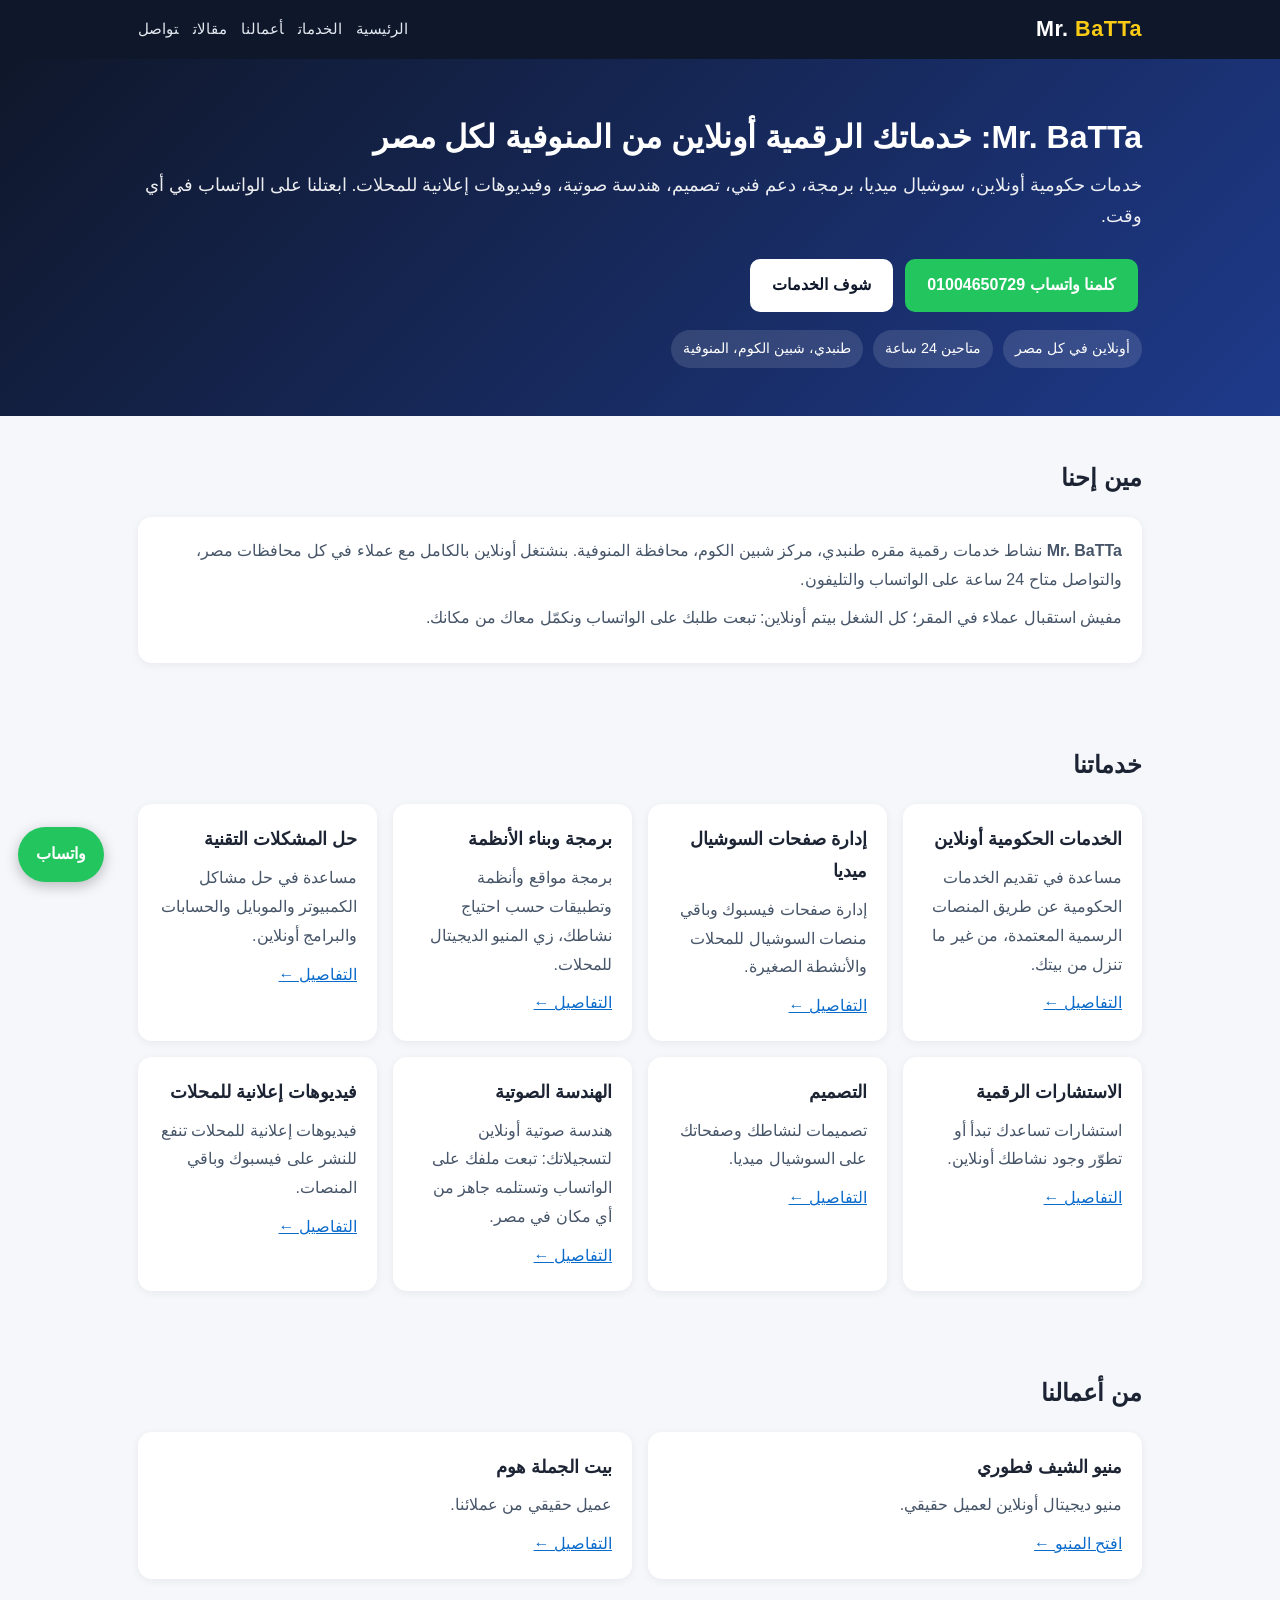
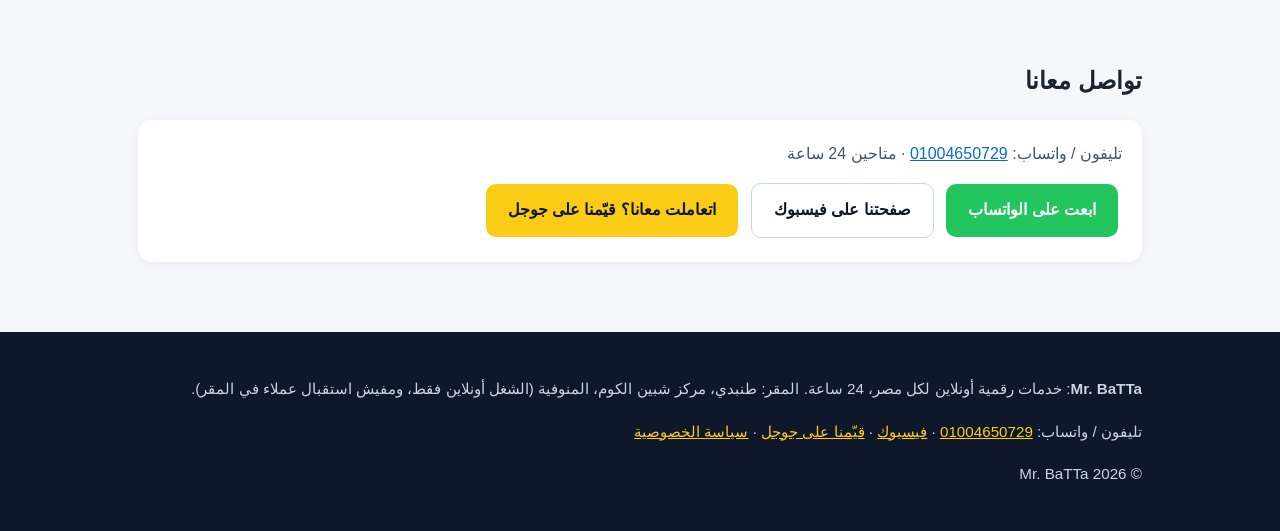
<file: index.html>
<!doctype html>
<html lang="ar" dir="rtl">
<head>
<meta charset="utf-8">
<meta name="viewport" content="width=device-width,initial-scale=1">
<title>Mr. BaTTa | خدمات رقمية أونلاين في كل مصر، من المنوفية</title>
<meta name="description" content="Mr. BaTTa من طنبدي، شبين الكوم، المنوفية: خدمات حكومية أونلاين، إدارة سوشيال ميديا، برمجة، دعم فني، تصميم، هندسة صوتية وفيديوهات إعلانية. متاحين 24 ساعة على واتساب 01004650729.">
<link rel="canonical" href="https://egycaa99-blip.github.io/">
<meta property="og:type" content="website">
<meta property="og:locale" content="ar_EG">
<meta property="og:site_name" content="Mr. BaTTa">
<meta property="og:title" content="Mr. BaTTa | خدمات رقمية أونلاين في كل مصر، من المنوفية">
<meta property="og:description" content="Mr. BaTTa من طنبدي، شبين الكوم، المنوفية: خدمات حكومية أونلاين، إدارة سوشيال ميديا، برمجة، دعم فني، تصميم، هندسة صوتية وفيديوهات إعلانية. متاحين 24 ساعة على واتساب 01004650729.">
<meta property="og:url" content="https://egycaa99-blip.github.io/">
<meta name="twitter:card" content="summary">
<link rel="stylesheet" href="assets/style.css">
<script type="application/ld+json">{"@context": "https://schema.org", "@type": "ProfessionalService", "name": "Mr. BaTTa", "url": "https://egycaa99-blip.github.io/", "telephone": "+201004650729", "description": "خدمات رقمية أونلاين في كل مصر: خدمات حكومية عبر المنصات الرسمية، إدارة صفحات السوشيال، برمجة وبناء الأنظمة، حل المشكلات التقنية، استشارات رقمية، تصميم، هندسة صوتية، وفيديوهات إعلانية للمحلات.", "address": {"@type": "PostalAddress", "addressLocality": "طنبدي، مركز شبين الكوم", "addressRegion": "المنوفية", "addressCountry": "EG"}, "areaServed": {"@type": "Country", "name": "مصر"}, "openingHoursSpecification": [{"@type": "OpeningHoursSpecification", "dayOfWeek": ["Monday", "Tuesday", "Wednesday", "Thursday", "Friday", "Saturday", "Sunday"], "opens": "00:00", "closes": "23:59"}], "sameAs": ["https://www.facebook.com/MrBatta99"], "hasOfferCatalog": {"@type": "OfferCatalog", "name": "خدمات Mr. BaTTa", "itemListElement": [{"@type": "Offer", "itemOffered": {"@type": "Service", "name": "الخدمات الحكومية أونلاين"}}, {"@type": "Offer", "itemOffered": {"@type": "Service", "name": "إدارة صفحات السوشيال ميديا"}}, {"@type": "Offer", "itemOffered": {"@type": "Service", "name": "برمجة وبناء الأنظمة"}}, {"@type": "Offer", "itemOffered": {"@type": "Service", "name": "حل المشكلات التقنية"}}, {"@type": "Offer", "itemOffered": {"@type": "Service", "name": "الاستشارات الرقمية"}}, {"@type": "Offer", "itemOffered": {"@type": "Service", "name": "التصميم"}}, {"@type": "Offer", "itemOffered": {"@type": "Service", "name": "الهندسة الصوتية"}}, {"@type": "Offer", "itemOffered": {"@type": "Service", "name": "فيديوهات إعلانية للمحلات"}}]}}</script>
</head>
<body>
<header><div class="wrap">
<a class="logo" href="index.html">Mr. <span>BaTTa</span></a>
<nav><a href="index.html">الرئيسية</a><a href="index.html#services">الخدمات</a><a href="work.html">أعمالنا</a><a href="articles/index.html">مقالات</a><a href="index.html#contact">تواصل</a></nav>
</div></header>

<div class="hero"><div class="wrap">
<h1>Mr. BaTTa: خدماتك الرقمية أونلاين من المنوفية لكل مصر</h1>
<p>خدمات حكومية أونلاين، سوشيال ميديا، برمجة، دعم فني، تصميم، هندسة صوتية، وفيديوهات إعلانية للمحلات. ابعتلنا على الواتساب في أي وقت.</p>
<a class="btn btn-wa" href="https://wa.me/201004650729?text=%D8%A3%D9%87%D9%84%D8%A7%D9%8B%20Mr.%20BaTTa%D8%8C%20%D8%B9%D8%A7%D9%8A%D8%B2%20%D8%A3%D8%B3%D8%AA%D9%81%D8%B3%D8%B1%20%D8%B9%D9%86%20%D8%AE%D8%AF%D9%85%D8%A9" rel="noopener">كلمنا واتساب 01004650729</a>
<a class="btn btn-alt" href="#services">شوف الخدمات</a>
<div class="badges"><span class="badge">أونلاين في كل مصر</span><span class="badge">متاحين 24 ساعة</span><span class="badge">طنبدي، شبين الكوم، المنوفية</span></div>
</div></div>
<section id="about"><div class="wrap">
<h2>مين إحنا</h2>
<div class="card"><p><strong>Mr. BaTTa</strong> نشاط خدمات رقمية مقره طنبدي، مركز شبين الكوم، محافظة المنوفية. بنشتغل أونلاين بالكامل مع عملاء في كل محافظات مصر، والتواصل متاح 24 ساعة على الواتساب والتليفون.</p>
<p>مفيش استقبال عملاء في المقر؛ كل الشغل بيتم أونلاين: تبعت طلبك على الواتساب ونكمّل معاك من مكانك.</p></div>
</div></section>
<section id="services"><div class="wrap"><h2>خدماتنا</h2><div class="grid"><div class="card"><h3>الخدمات الحكومية أونلاين</h3><p>مساعدة في تقديم الخدمات الحكومية عن طريق المنصات الرسمية المعتمدة، من غير ما تنزل من بيتك.</p><a href="services/government-services.html">التفاصيل ←</a></div><div class="card"><h3>إدارة صفحات السوشيال ميديا</h3><p>إدارة صفحات فيسبوك وباقي منصات السوشيال للمحلات والأنشطة الصغيرة.</p><a href="services/social-media-management.html">التفاصيل ←</a></div><div class="card"><h3>برمجة وبناء الأنظمة</h3><p>برمجة مواقع وأنظمة وتطبيقات حسب احتياج نشاطك، زي المنيو الديجيتال للمحلات.</p><a href="services/software-development.html">التفاصيل ←</a></div><div class="card"><h3>حل المشكلات التقنية</h3><p>مساعدة في حل مشاكل الكمبيوتر والموبايل والحسابات والبرامج أونلاين.</p><a href="services/tech-support.html">التفاصيل ←</a></div><div class="card"><h3>الاستشارات الرقمية</h3><p>استشارات تساعدك تبدأ أو تطوّر وجود نشاطك أونلاين.</p><a href="services/digital-consulting.html">التفاصيل ←</a></div><div class="card"><h3>التصميم</h3><p>تصميمات لنشاطك وصفحاتك على السوشيال ميديا.</p><a href="services/design.html">التفاصيل ←</a></div><div class="card"><h3>الهندسة الصوتية</h3><p>هندسة صوتية أونلاين لتسجيلاتك: تبعت ملفك على الواتساب وتستلمه جاهز من أي مكان في مصر.</p><a href="services/audio-engineering.html">التفاصيل ←</a></div><div class="card"><h3>فيديوهات إعلانية للمحلات</h3><p>فيديوهات إعلانية للمحلات تنفع للنشر على فيسبوك وباقي المنصات.</p><a href="services/shop-ad-videos.html">التفاصيل ←</a></div></div></div></section>
<section id="work"><div class="wrap"><h2>من أعمالنا</h2>
<div class="grid">
<div class="card"><h3>منيو الشيف فطوري</h3><p>منيو ديجيتال أونلاين لعميل حقيقي.</p><a href="https://egycaa99-blip.github.io/fattory-menu/" rel="noopener">افتح المنيو ←</a></div>
<div class="card"><h3>بيت الجملة هوم</h3><p>عميل حقيقي من عملائنا.</p><a href="work.html">التفاصيل ←</a></div>
</div></div></section>
<section id="contact"><div class="wrap"><h2>تواصل معانا</h2>
<div class="card"><p>تليفون / واتساب: <a href="tel:+201004650729">01004650729</a> · متاحين 24 ساعة</p>
<a class="btn btn-wa" href="https://wa.me/201004650729?text=%D8%A3%D9%87%D9%84%D8%A7%D9%8B%20Mr.%20BaTTa%D8%8C%20%D8%B9%D8%A7%D9%8A%D8%B2%20%D8%A3%D8%B3%D8%AA%D9%81%D8%B3%D8%B1%20%D8%B9%D9%86%20%D8%AE%D8%AF%D9%85%D8%A9" rel="noopener">ابعت على الواتساب</a>
<a class="btn btn-alt" style="border:1px solid #cbd5e1" href="https://www.facebook.com/MrBatta99" rel="noopener">صفحتنا على فيسبوك</a>
<a class="btn btn-star" href="https://g.page/r/CTLLXoOYOL6LEBE/review" rel="noopener">اتعاملت معانا؟ قيّمنا على جوجل</a></div>
</div></section>

<footer><div class="wrap">
<p><strong>Mr. BaTTa</strong>: خدمات رقمية أونلاين لكل مصر، 24 ساعة. المقر: طنبدي، مركز شبين الكوم، المنوفية (الشغل أونلاين فقط، ومفيش استقبال عملاء في المقر).</p>
<p>تليفون / واتساب: <a href="tel:+201004650729">01004650729</a> · <a href="https://www.facebook.com/MrBatta99" rel="noopener">فيسبوك</a> · <a href="https://g.page/r/CTLLXoOYOL6LEBE/review" rel="noopener">قيّمنا على جوجل</a> · <a href="https://egycaa99-blip.github.io/privacy-policy.html/privacy-policy.html" rel="noopener">سياسة الخصوصية</a></p>
<p>© 2026 Mr. BaTTa</p>
</div></footer>
<a class="fab" href="https://wa.me/201004650729?text=%D8%A3%D9%87%D9%84%D8%A7%D9%8B%20Mr.%20BaTTa%D8%8C%20%D8%B9%D8%A7%D9%8A%D8%B2%20%D8%A3%D8%B3%D8%AA%D9%81%D8%B3%D8%B1%20%D8%B9%D9%86%20%D8%AE%D8%AF%D9%85%D8%A9" rel="noopener" aria-label="كلمنا على واتساب">واتساب</a>
</body>
</html>
</file>
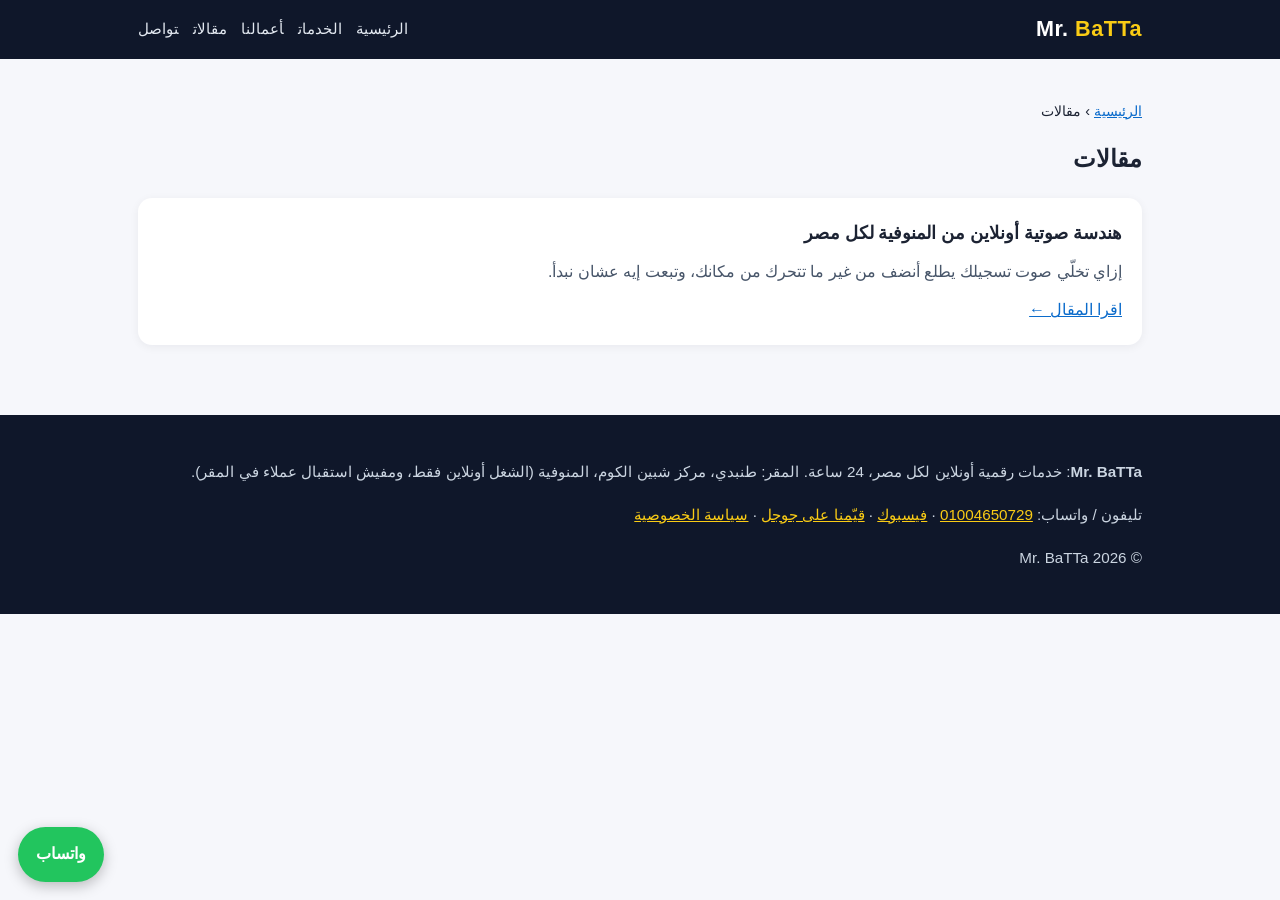
<file: articles/index.html>
<!doctype html>
<html lang="ar" dir="rtl">
<head>
<meta charset="utf-8">
<meta name="viewport" content="width=device-width,initial-scale=1">
<title>مقالات | Mr. BaTTa</title>
<meta name="description" content="مقالات ونصايح من Mr. BaTTa عن الخدمات الرقمية والهندسة الصوتية والتواجد أونلاين.">
<link rel="canonical" href="https://egycaa99-blip.github.io/articles/index.html">
<meta property="og:type" content="website">
<meta property="og:locale" content="ar_EG">
<meta property="og:site_name" content="Mr. BaTTa">
<meta property="og:title" content="مقالات | Mr. BaTTa">
<meta property="og:description" content="مقالات ونصايح من Mr. BaTTa عن الخدمات الرقمية والهندسة الصوتية والتواجد أونلاين.">
<meta property="og:url" content="https://egycaa99-blip.github.io/articles/index.html">
<meta name="twitter:card" content="summary">
<link rel="stylesheet" href="../assets/style.css">
<script type="application/ld+json">{"@context": "https://schema.org", "@type": "ProfessionalService", "name": "Mr. BaTTa", "url": "https://egycaa99-blip.github.io/", "telephone": "+201004650729", "description": "خدمات رقمية أونلاين في كل مصر: خدمات حكومية عبر المنصات الرسمية، إدارة صفحات السوشيال، برمجة وبناء الأنظمة، حل المشكلات التقنية، استشارات رقمية، تصميم، هندسة صوتية، وفيديوهات إعلانية للمحلات.", "address": {"@type": "PostalAddress", "addressLocality": "طنبدي، مركز شبين الكوم", "addressRegion": "المنوفية", "addressCountry": "EG"}, "areaServed": {"@type": "Country", "name": "مصر"}, "openingHoursSpecification": [{"@type": "OpeningHoursSpecification", "dayOfWeek": ["Monday", "Tuesday", "Wednesday", "Thursday", "Friday", "Saturday", "Sunday"], "opens": "00:00", "closes": "23:59"}], "sameAs": ["https://www.facebook.com/MrBatta99"], "hasOfferCatalog": {"@type": "OfferCatalog", "name": "خدمات Mr. BaTTa", "itemListElement": [{"@type": "Offer", "itemOffered": {"@type": "Service", "name": "الخدمات الحكومية أونلاين"}}, {"@type": "Offer", "itemOffered": {"@type": "Service", "name": "إدارة صفحات السوشيال ميديا"}}, {"@type": "Offer", "itemOffered": {"@type": "Service", "name": "برمجة وبناء الأنظمة"}}, {"@type": "Offer", "itemOffered": {"@type": "Service", "name": "حل المشكلات التقنية"}}, {"@type": "Offer", "itemOffered": {"@type": "Service", "name": "الاستشارات الرقمية"}}, {"@type": "Offer", "itemOffered": {"@type": "Service", "name": "التصميم"}}, {"@type": "Offer", "itemOffered": {"@type": "Service", "name": "الهندسة الصوتية"}}, {"@type": "Offer", "itemOffered": {"@type": "Service", "name": "فيديوهات إعلانية للمحلات"}}]}}</script>
</head>
<body>
<header><div class="wrap">
<a class="logo" href="../index.html">Mr. <span>BaTTa</span></a>
<nav><a href="../index.html">الرئيسية</a><a href="../index.html#services">الخدمات</a><a href="../work.html">أعمالنا</a><a href="../articles/index.html">مقالات</a><a href="../index.html#contact">تواصل</a></nav>
</div></header>

<section><div class="wrap">
<div class="crumbs"><a href="../index.html">الرئيسية</a> › مقالات</div>
<h2>مقالات</h2>
<div class="grid"><div class="card"><h3>هندسة صوتية أونلاين من المنوفية لكل مصر</h3>
<p>إزاي تخلّي صوت تسجيلك يطلع أنضف من غير ما تتحرك من مكانك، وتبعت إيه عشان نبدأ.</p>
<a href="audio-engineering-online-menoufia.html">اقرا المقال ←</a></div></div>
</div></section>
<footer><div class="wrap">
<p><strong>Mr. BaTTa</strong>: خدمات رقمية أونلاين لكل مصر، 24 ساعة. المقر: طنبدي، مركز شبين الكوم، المنوفية (الشغل أونلاين فقط، ومفيش استقبال عملاء في المقر).</p>
<p>تليفون / واتساب: <a href="tel:+201004650729">01004650729</a> · <a href="https://www.facebook.com/MrBatta99" rel="noopener">فيسبوك</a> · <a href="https://g.page/r/CTLLXoOYOL6LEBE/review" rel="noopener">قيّمنا على جوجل</a> · <a href="https://egycaa99-blip.github.io/privacy-policy.html/privacy-policy.html" rel="noopener">سياسة الخصوصية</a></p>
<p>© 2026 Mr. BaTTa</p>
</div></footer>
<a class="fab" href="https://wa.me/201004650729?text=%D8%A3%D9%87%D9%84%D8%A7%D9%8B%20Mr.%20BaTTa%D8%8C%20%D8%B9%D8%A7%D9%8A%D8%B2%20%D8%A3%D8%B3%D8%AA%D9%81%D8%B3%D8%B1%20%D8%B9%D9%86%20%D8%AE%D8%AF%D9%85%D8%A9" rel="noopener" aria-label="كلمنا على واتساب">واتساب</a>
</body>
</html>
</file>
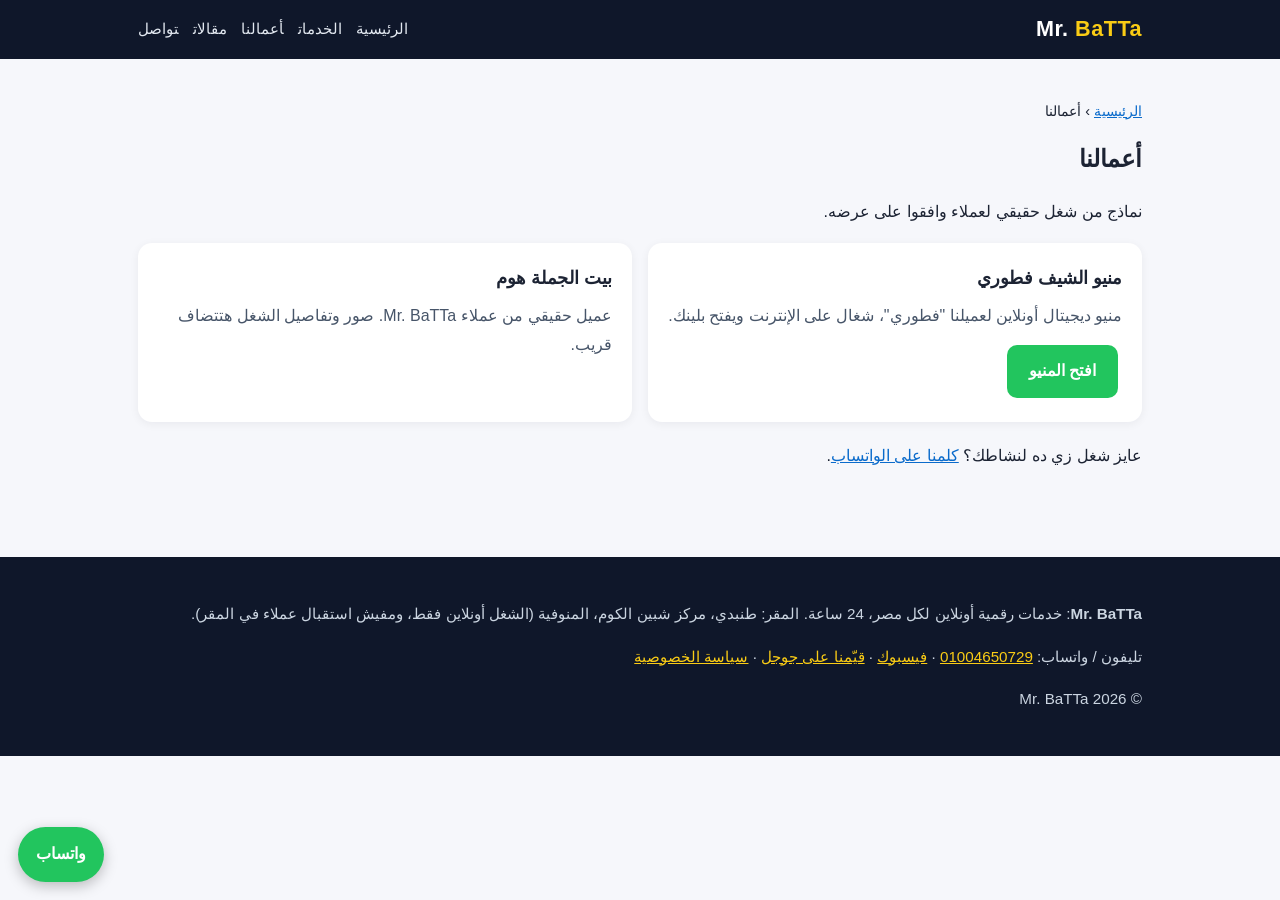
<file: work.html>
<!doctype html>
<html lang="ar" dir="rtl">
<head>
<meta charset="utf-8">
<meta name="viewport" content="width=device-width,initial-scale=1">
<title>أعمالنا | Mr. BaTTa</title>
<meta name="description" content="نماذج من شغل Mr. BaTTa لعملاء حقيقيين: منيو ديجيتال للشيف فطوري، وبيت الجملة هوم.">
<link rel="canonical" href="https://egycaa99-blip.github.io/work.html">
<meta property="og:type" content="website">
<meta property="og:locale" content="ar_EG">
<meta property="og:site_name" content="Mr. BaTTa">
<meta property="og:title" content="أعمالنا | Mr. BaTTa">
<meta property="og:description" content="نماذج من شغل Mr. BaTTa لعملاء حقيقيين: منيو ديجيتال للشيف فطوري، وبيت الجملة هوم.">
<meta property="og:url" content="https://egycaa99-blip.github.io/work.html">
<meta name="twitter:card" content="summary">
<link rel="stylesheet" href="assets/style.css">
<script type="application/ld+json">{"@context": "https://schema.org", "@type": "ProfessionalService", "name": "Mr. BaTTa", "url": "https://egycaa99-blip.github.io/", "telephone": "+201004650729", "description": "خدمات رقمية أونلاين في كل مصر: خدمات حكومية عبر المنصات الرسمية، إدارة صفحات السوشيال، برمجة وبناء الأنظمة، حل المشكلات التقنية، استشارات رقمية، تصميم، هندسة صوتية، وفيديوهات إعلانية للمحلات.", "address": {"@type": "PostalAddress", "addressLocality": "طنبدي، مركز شبين الكوم", "addressRegion": "المنوفية", "addressCountry": "EG"}, "areaServed": {"@type": "Country", "name": "مصر"}, "openingHoursSpecification": [{"@type": "OpeningHoursSpecification", "dayOfWeek": ["Monday", "Tuesday", "Wednesday", "Thursday", "Friday", "Saturday", "Sunday"], "opens": "00:00", "closes": "23:59"}], "sameAs": ["https://www.facebook.com/MrBatta99"], "hasOfferCatalog": {"@type": "OfferCatalog", "name": "خدمات Mr. BaTTa", "itemListElement": [{"@type": "Offer", "itemOffered": {"@type": "Service", "name": "الخدمات الحكومية أونلاين"}}, {"@type": "Offer", "itemOffered": {"@type": "Service", "name": "إدارة صفحات السوشيال ميديا"}}, {"@type": "Offer", "itemOffered": {"@type": "Service", "name": "برمجة وبناء الأنظمة"}}, {"@type": "Offer", "itemOffered": {"@type": "Service", "name": "حل المشكلات التقنية"}}, {"@type": "Offer", "itemOffered": {"@type": "Service", "name": "الاستشارات الرقمية"}}, {"@type": "Offer", "itemOffered": {"@type": "Service", "name": "التصميم"}}, {"@type": "Offer", "itemOffered": {"@type": "Service", "name": "الهندسة الصوتية"}}, {"@type": "Offer", "itemOffered": {"@type": "Service", "name": "فيديوهات إعلانية للمحلات"}}]}}</script>
</head>
<body>
<header><div class="wrap">
<a class="logo" href="index.html">Mr. <span>BaTTa</span></a>
<nav><a href="index.html">الرئيسية</a><a href="index.html#services">الخدمات</a><a href="work.html">أعمالنا</a><a href="articles/index.html">مقالات</a><a href="index.html#contact">تواصل</a></nav>
</div></header>

<section><div class="wrap">
<div class="crumbs"><a href="index.html">الرئيسية</a> › أعمالنا</div>
<h2>أعمالنا</h2>
<p>نماذج من شغل حقيقي لعملاء وافقوا على عرضه.</p>
<div class="grid">
<div class="card"><h3>منيو الشيف فطوري</h3><p>منيو ديجيتال أونلاين لعميلنا "فطوري"، شغال على الإنترنت ويفتح بلينك.</p><a class="btn btn-wa" href="https://egycaa99-blip.github.io/fattory-menu/" rel="noopener">افتح المنيو</a></div>
<div class="card"><h3>بيت الجملة هوم</h3><p>عميل حقيقي من عملاء Mr. BaTTa. صور وتفاصيل الشغل هتتضاف قريب.</p></div>
</div>
<p style="margin-top:20px">عايز شغل زي ده لنشاطك؟ <a href="https://wa.me/201004650729?text=%D8%A3%D9%87%D9%84%D8%A7%D9%8B%20Mr.%20BaTTa%D8%8C%20%D8%B9%D8%A7%D9%8A%D8%B2%20%D8%A3%D8%B3%D8%AA%D9%81%D8%B3%D8%B1%20%D8%B9%D9%86%20%D8%AE%D8%AF%D9%85%D8%A9" rel="noopener">كلمنا على الواتساب</a>.</p>
</div></section>
<footer><div class="wrap">
<p><strong>Mr. BaTTa</strong>: خدمات رقمية أونلاين لكل مصر، 24 ساعة. المقر: طنبدي، مركز شبين الكوم، المنوفية (الشغل أونلاين فقط، ومفيش استقبال عملاء في المقر).</p>
<p>تليفون / واتساب: <a href="tel:+201004650729">01004650729</a> · <a href="https://www.facebook.com/MrBatta99" rel="noopener">فيسبوك</a> · <a href="https://g.page/r/CTLLXoOYOL6LEBE/review" rel="noopener">قيّمنا على جوجل</a> · <a href="https://egycaa99-blip.github.io/privacy-policy.html/privacy-policy.html" rel="noopener">سياسة الخصوصية</a></p>
<p>© 2026 Mr. BaTTa</p>
</div></footer>
<a class="fab" href="https://wa.me/201004650729?text=%D8%A3%D9%87%D9%84%D8%A7%D9%8B%20Mr.%20BaTTa%D8%8C%20%D8%B9%D8%A7%D9%8A%D8%B2%20%D8%A3%D8%B3%D8%AA%D9%81%D8%B3%D8%B1%20%D8%B9%D9%86%20%D8%AE%D8%AF%D9%85%D8%A9" rel="noopener" aria-label="كلمنا على واتساب">واتساب</a>
</body>
</html>
</file>
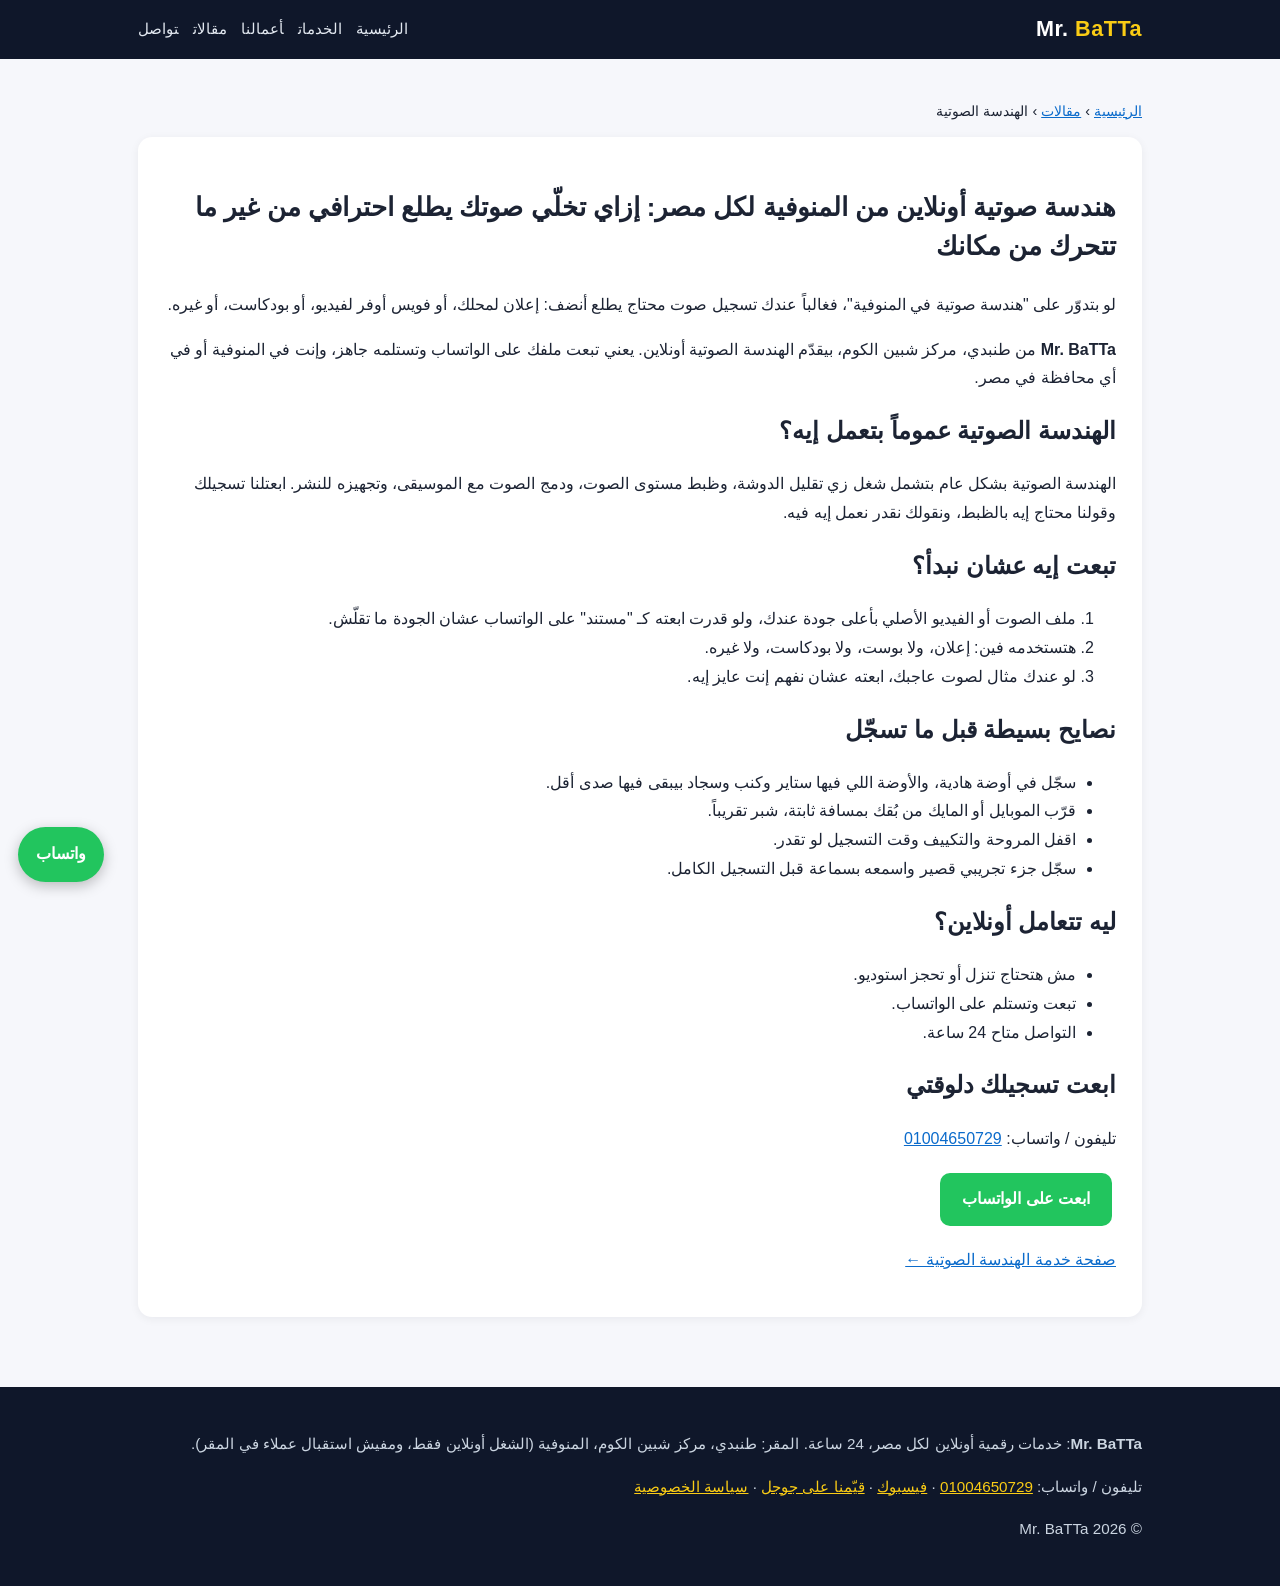
<file: articles/audio-engineering-online-menoufia.html>
<!doctype html>
<html lang="ar" dir="rtl">
<head>
<meta charset="utf-8">
<meta name="viewport" content="width=device-width,initial-scale=1">
<title>هندسة صوتية أونلاين من المنوفية لكل مصر | Mr. BaTTa</title>
<meta name="description" content="هندسة صوتية أونلاين من طنبدي، شبين الكوم، المنوفية لكل مصر: تبعت إيه، ونصايح قبل التسجيل، وتواصل واتساب 01004650729.">
<link rel="canonical" href="https://egycaa99-blip.github.io/articles/audio-engineering-online-menoufia.html">
<meta property="og:type" content="website">
<meta property="og:locale" content="ar_EG">
<meta property="og:site_name" content="Mr. BaTTa">
<meta property="og:title" content="هندسة صوتية أونلاين من المنوفية لكل مصر | Mr. BaTTa">
<meta property="og:description" content="هندسة صوتية أونلاين من طنبدي، شبين الكوم، المنوفية لكل مصر: تبعت إيه، ونصايح قبل التسجيل، وتواصل واتساب 01004650729.">
<meta property="og:url" content="https://egycaa99-blip.github.io/articles/audio-engineering-online-menoufia.html">
<meta name="twitter:card" content="summary">
<link rel="stylesheet" href="../assets/style.css">
<script type="application/ld+json">{"@context": "https://schema.org", "@type": "ProfessionalService", "name": "Mr. BaTTa", "url": "https://egycaa99-blip.github.io/", "telephone": "+201004650729", "description": "خدمات رقمية أونلاين في كل مصر: خدمات حكومية عبر المنصات الرسمية، إدارة صفحات السوشيال، برمجة وبناء الأنظمة، حل المشكلات التقنية، استشارات رقمية، تصميم، هندسة صوتية، وفيديوهات إعلانية للمحلات.", "address": {"@type": "PostalAddress", "addressLocality": "طنبدي، مركز شبين الكوم", "addressRegion": "المنوفية", "addressCountry": "EG"}, "areaServed": {"@type": "Country", "name": "مصر"}, "openingHoursSpecification": [{"@type": "OpeningHoursSpecification", "dayOfWeek": ["Monday", "Tuesday", "Wednesday", "Thursday", "Friday", "Saturday", "Sunday"], "opens": "00:00", "closes": "23:59"}], "sameAs": ["https://www.facebook.com/MrBatta99"], "hasOfferCatalog": {"@type": "OfferCatalog", "name": "خدمات Mr. BaTTa", "itemListElement": [{"@type": "Offer", "itemOffered": {"@type": "Service", "name": "الخدمات الحكومية أونلاين"}}, {"@type": "Offer", "itemOffered": {"@type": "Service", "name": "إدارة صفحات السوشيال ميديا"}}, {"@type": "Offer", "itemOffered": {"@type": "Service", "name": "برمجة وبناء الأنظمة"}}, {"@type": "Offer", "itemOffered": {"@type": "Service", "name": "حل المشكلات التقنية"}}, {"@type": "Offer", "itemOffered": {"@type": "Service", "name": "الاستشارات الرقمية"}}, {"@type": "Offer", "itemOffered": {"@type": "Service", "name": "التصميم"}}, {"@type": "Offer", "itemOffered": {"@type": "Service", "name": "الهندسة الصوتية"}}, {"@type": "Offer", "itemOffered": {"@type": "Service", "name": "فيديوهات إعلانية للمحلات"}}]}}</script>
<script type="application/ld+json">{"@context": "https://schema.org", "@type": "Article", "headline": "هندسة صوتية أونلاين من المنوفية لكل مصر", "inLanguage": "ar", "datePublished": "2026-09-30", "author": {"@type": "Organization", "name": "Mr. BaTTa"}, "publisher": {"@type": "Organization", "name": "Mr. BaTTa"}, "mainEntityOfPage": "https://egycaa99-blip.github.io/articles/audio-engineering-online-menoufia.html"}</script>
</head>
<body>
<header><div class="wrap">
<a class="logo" href="../index.html">Mr. <span>BaTTa</span></a>
<nav><a href="../index.html">الرئيسية</a><a href="../index.html#services">الخدمات</a><a href="../work.html">أعمالنا</a><a href="../articles/index.html">مقالات</a><a href="../index.html#contact">تواصل</a></nav>
</div></header>

<section><div class="wrap">
<div class="crumbs"><a href="../index.html">الرئيسية</a> › <a href="index.html">مقالات</a> › الهندسة الصوتية</div>
<article class="post">
<h1>هندسة صوتية أونلاين من المنوفية لكل مصر: إزاي تخلّي صوتك يطلع احترافي من غير ما تتحرك من مكانك</h1>
<p>لو بتدوّر على "هندسة صوتية في المنوفية"، فغالباً عندك تسجيل صوت محتاج يطلع أنضف: إعلان لمحلك، أو فويس أوفر لفيديو، أو بودكاست، أو غيره.</p>
<p><strong>Mr. BaTTa</strong> من طنبدي، مركز شبين الكوم، بيقدّم الهندسة الصوتية أونلاين. يعني تبعت ملفك على الواتساب وتستلمه جاهز، وإنت في المنوفية أو في أي محافظة في مصر.</p>
<h2>الهندسة الصوتية عموماً بتعمل إيه؟</h2>
<p>الهندسة الصوتية بشكل عام بتشمل شغل زي تقليل الدوشة، وظبط مستوى الصوت، ودمج الصوت مع الموسيقى، وتجهيزه للنشر. ابعتلنا تسجيلك وقولنا محتاج إيه بالظبط، ونقولك نقدر نعمل إيه فيه.</p>
<h2>تبعت إيه عشان نبدأ؟</h2>
<ol>
<li>ملف الصوت أو الفيديو الأصلي بأعلى جودة عندك، ولو قدرت ابعته كـ "مستند" على الواتساب عشان الجودة ما تقلّش.</li>
<li>هتستخدمه فين: إعلان، ولا بوست، ولا بودكاست، ولا غيره.</li>
<li>لو عندك مثال لصوت عاجبك، ابعته عشان نفهم إنت عايز إيه.</li>
</ol>
<h2>نصايح بسيطة قبل ما تسجّل</h2>
<ul>
<li>سجّل في أوضة هادية، والأوضة اللي فيها ستاير وكنب وسجاد بيبقى فيها صدى أقل.</li>
<li>قرّب الموبايل أو المايك من بُقك بمسافة ثابتة، شبر تقريباً.</li>
<li>اقفل المروحة والتكييف وقت التسجيل لو تقدر.</li>
<li>سجّل جزء تجريبي قصير واسمعه بسماعة قبل التسجيل الكامل.</li>
</ul>
<h2>ليه تتعامل أونلاين؟</h2>
<ul><li>مش هتحتاج تنزل أو تحجز استوديو.</li><li>تبعت وتستلم على الواتساب.</li><li>التواصل متاح 24 ساعة.</li></ul>
<h2>ابعت تسجيلك دلوقتي</h2>
<p>تليفون / واتساب: <a href="tel:+201004650729">01004650729</a></p>
<a class="btn btn-wa" href="https://wa.me/201004650729?text=%D8%A3%D9%87%D9%84%D8%A7%D9%8B%20Mr.%20BaTTa%D8%8C%20%D8%B9%D8%A7%D9%8A%D8%B2%20%D8%A3%D8%B3%D8%AA%D9%81%D8%B3%D8%B1%20%D8%B9%D9%86%20%D8%AE%D8%AF%D9%85%D8%A9" rel="noopener">ابعت على الواتساب</a>
<p><a href="../services/audio-engineering.html">صفحة خدمة الهندسة الصوتية ←</a></p>
</article></div></section>
<footer><div class="wrap">
<p><strong>Mr. BaTTa</strong>: خدمات رقمية أونلاين لكل مصر، 24 ساعة. المقر: طنبدي، مركز شبين الكوم، المنوفية (الشغل أونلاين فقط، ومفيش استقبال عملاء في المقر).</p>
<p>تليفون / واتساب: <a href="tel:+201004650729">01004650729</a> · <a href="https://www.facebook.com/MrBatta99" rel="noopener">فيسبوك</a> · <a href="https://g.page/r/CTLLXoOYOL6LEBE/review" rel="noopener">قيّمنا على جوجل</a> · <a href="https://egycaa99-blip.github.io/privacy-policy.html/privacy-policy.html" rel="noopener">سياسة الخصوصية</a></p>
<p>© 2026 Mr. BaTTa</p>
</div></footer>
<a class="fab" href="https://wa.me/201004650729?text=%D8%A3%D9%87%D9%84%D8%A7%D9%8B%20Mr.%20BaTTa%D8%8C%20%D8%B9%D8%A7%D9%8A%D8%B2%20%D8%A3%D8%B3%D8%AA%D9%81%D8%B3%D8%B1%20%D8%B9%D9%86%20%D8%AE%D8%AF%D9%85%D8%A9" rel="noopener" aria-label="كلمنا على واتساب">واتساب</a>
</body>
</html>
</file>
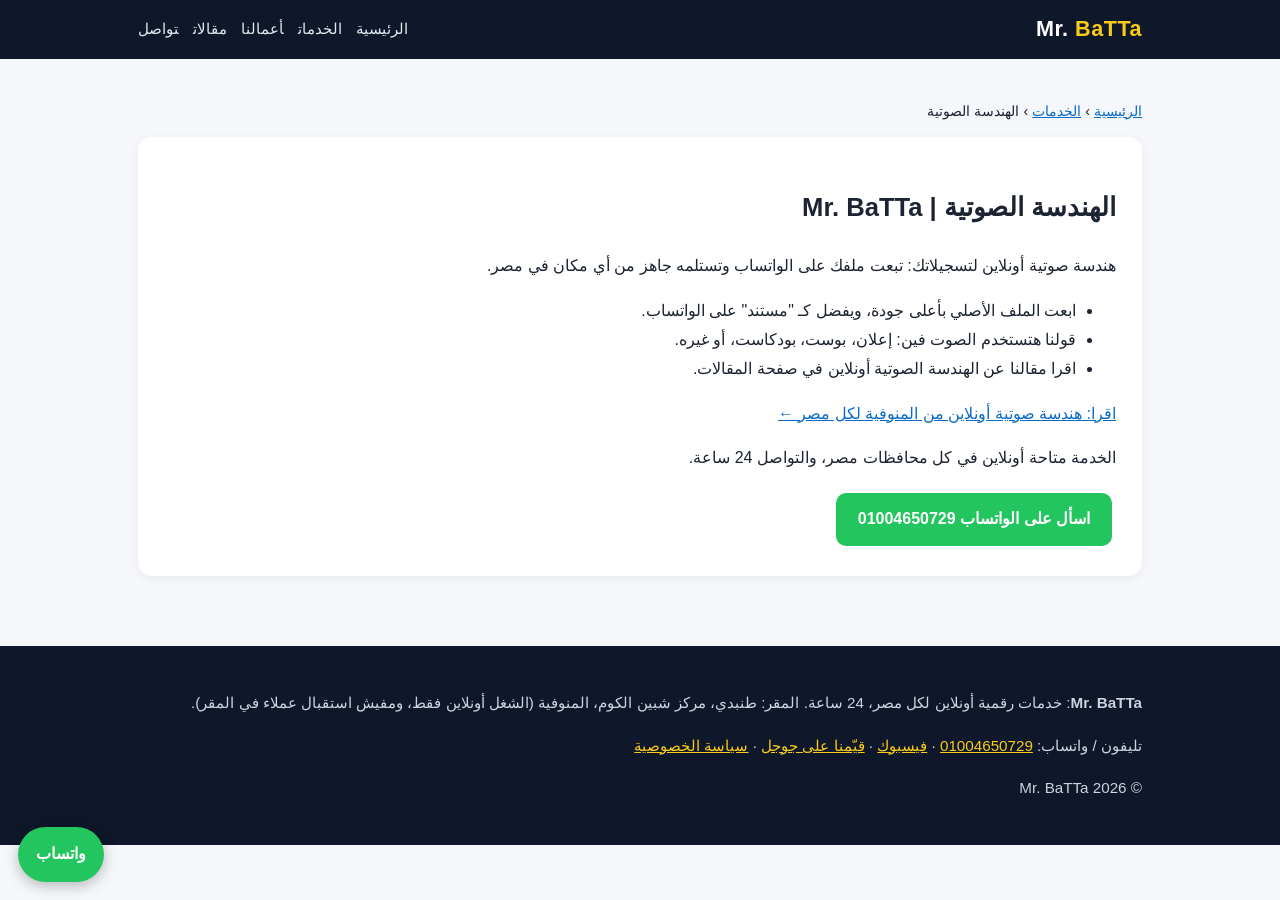
<file: services/audio-engineering.html>
<!doctype html>
<html lang="ar" dir="rtl">
<head>
<meta charset="utf-8">
<meta name="viewport" content="width=device-width,initial-scale=1">
<title>الهندسة الصوتية أونلاين في مصر | Mr. BaTTa</title>
<meta name="description" content="هندسة صوتية أونلاين لتسجيلاتك: تبعت ملفك على الواتساب وتستلمه جاهز من أي مكان في مصر. تواصل واتساب 01004650729.">
<link rel="canonical" href="https://egycaa99-blip.github.io/services/audio-engineering.html">
<meta property="og:type" content="website">
<meta property="og:locale" content="ar_EG">
<meta property="og:site_name" content="Mr. BaTTa">
<meta property="og:title" content="الهندسة الصوتية أونلاين في مصر | Mr. BaTTa">
<meta property="og:description" content="هندسة صوتية أونلاين لتسجيلاتك: تبعت ملفك على الواتساب وتستلمه جاهز من أي مكان في مصر. تواصل واتساب 01004650729.">
<meta property="og:url" content="https://egycaa99-blip.github.io/services/audio-engineering.html">
<meta name="twitter:card" content="summary">
<link rel="stylesheet" href="../assets/style.css">
<script type="application/ld+json">{"@context": "https://schema.org", "@type": "ProfessionalService", "name": "Mr. BaTTa", "url": "https://egycaa99-blip.github.io/", "telephone": "+201004650729", "description": "خدمات رقمية أونلاين في كل مصر: خدمات حكومية عبر المنصات الرسمية، إدارة صفحات السوشيال، برمجة وبناء الأنظمة، حل المشكلات التقنية، استشارات رقمية، تصميم، هندسة صوتية، وفيديوهات إعلانية للمحلات.", "address": {"@type": "PostalAddress", "addressLocality": "طنبدي، مركز شبين الكوم", "addressRegion": "المنوفية", "addressCountry": "EG"}, "areaServed": {"@type": "Country", "name": "مصر"}, "openingHoursSpecification": [{"@type": "OpeningHoursSpecification", "dayOfWeek": ["Monday", "Tuesday", "Wednesday", "Thursday", "Friday", "Saturday", "Sunday"], "opens": "00:00", "closes": "23:59"}], "sameAs": ["https://www.facebook.com/MrBatta99"], "hasOfferCatalog": {"@type": "OfferCatalog", "name": "خدمات Mr. BaTTa", "itemListElement": [{"@type": "Offer", "itemOffered": {"@type": "Service", "name": "الخدمات الحكومية أونلاين"}}, {"@type": "Offer", "itemOffered": {"@type": "Service", "name": "إدارة صفحات السوشيال ميديا"}}, {"@type": "Offer", "itemOffered": {"@type": "Service", "name": "برمجة وبناء الأنظمة"}}, {"@type": "Offer", "itemOffered": {"@type": "Service", "name": "حل المشكلات التقنية"}}, {"@type": "Offer", "itemOffered": {"@type": "Service", "name": "الاستشارات الرقمية"}}, {"@type": "Offer", "itemOffered": {"@type": "Service", "name": "التصميم"}}, {"@type": "Offer", "itemOffered": {"@type": "Service", "name": "الهندسة الصوتية"}}, {"@type": "Offer", "itemOffered": {"@type": "Service", "name": "فيديوهات إعلانية للمحلات"}}]}}</script>
<script type="application/ld+json">{"@context": "https://schema.org", "@type": "Service", "name": "الهندسة الصوتية", "description": "هندسة صوتية أونلاين لتسجيلاتك: تبعت ملفك على الواتساب وتستلمه جاهز من أي مكان في مصر.", "provider": {"@type": "ProfessionalService", "name": "Mr. BaTTa", "telephone": "+201004650729"}, "areaServed": {"@type": "Country", "name": "مصر"}}</script>
</head>
<body>
<header><div class="wrap">
<a class="logo" href="../index.html">Mr. <span>BaTTa</span></a>
<nav><a href="../index.html">الرئيسية</a><a href="../index.html#services">الخدمات</a><a href="../work.html">أعمالنا</a><a href="../articles/index.html">مقالات</a><a href="../index.html#contact">تواصل</a></nav>
</div></header>

<section><div class="wrap">
<div class="crumbs"><a href="../index.html">الرئيسية</a> › <a href="../index.html#services">الخدمات</a> › الهندسة الصوتية</div>
<article class="post"><h1>الهندسة الصوتية | Mr. BaTTa</h1><p>هندسة صوتية أونلاين لتسجيلاتك: تبعت ملفك على الواتساب وتستلمه جاهز من أي مكان في مصر.</p><ul><li>ابعت الملف الأصلي بأعلى جودة، ويفضل كـ "مستند" على الواتساب.</li><li>قولنا هتستخدم الصوت فين: إعلان، بوست، بودكاست، أو غيره.</li><li>اقرا مقالنا عن الهندسة الصوتية أونلاين في صفحة المقالات.</li></ul><p><a href="../articles/audio-engineering-online-menoufia.html">اقرا: هندسة صوتية أونلاين من المنوفية لكل مصر ←</a></p>
<p>الخدمة متاحة أونلاين في كل محافظات مصر، والتواصل 24 ساعة.</p>
<a class="btn btn-wa" href="https://wa.me/201004650729?text=%D8%A3%D9%87%D9%84%D8%A7%D9%8B%20Mr.%20BaTTa%D8%8C%20%D8%B9%D8%A7%D9%8A%D8%B2%20%D8%A3%D8%B3%D8%AA%D9%81%D8%B3%D8%B1%20%D8%B9%D9%86%20%D8%AE%D8%AF%D9%85%D8%A9" rel="noopener">اسأل على الواتساب 01004650729</a></article>
</div></section>
<footer><div class="wrap">
<p><strong>Mr. BaTTa</strong>: خدمات رقمية أونلاين لكل مصر، 24 ساعة. المقر: طنبدي، مركز شبين الكوم، المنوفية (الشغل أونلاين فقط، ومفيش استقبال عملاء في المقر).</p>
<p>تليفون / واتساب: <a href="tel:+201004650729">01004650729</a> · <a href="https://www.facebook.com/MrBatta99" rel="noopener">فيسبوك</a> · <a href="https://g.page/r/CTLLXoOYOL6LEBE/review" rel="noopener">قيّمنا على جوجل</a> · <a href="https://egycaa99-blip.github.io/privacy-policy.html/privacy-policy.html" rel="noopener">سياسة الخصوصية</a></p>
<p>© 2026 Mr. BaTTa</p>
</div></footer>
<a class="fab" href="https://wa.me/201004650729?text=%D8%A3%D9%87%D9%84%D8%A7%D9%8B%20Mr.%20BaTTa%D8%8C%20%D8%B9%D8%A7%D9%8A%D8%B2%20%D8%A3%D8%B3%D8%AA%D9%81%D8%B3%D8%B1%20%D8%B9%D9%86%20%D8%AE%D8%AF%D9%85%D8%A9" rel="noopener" aria-label="كلمنا على واتساب">واتساب</a>
</body>
</html>
</file>
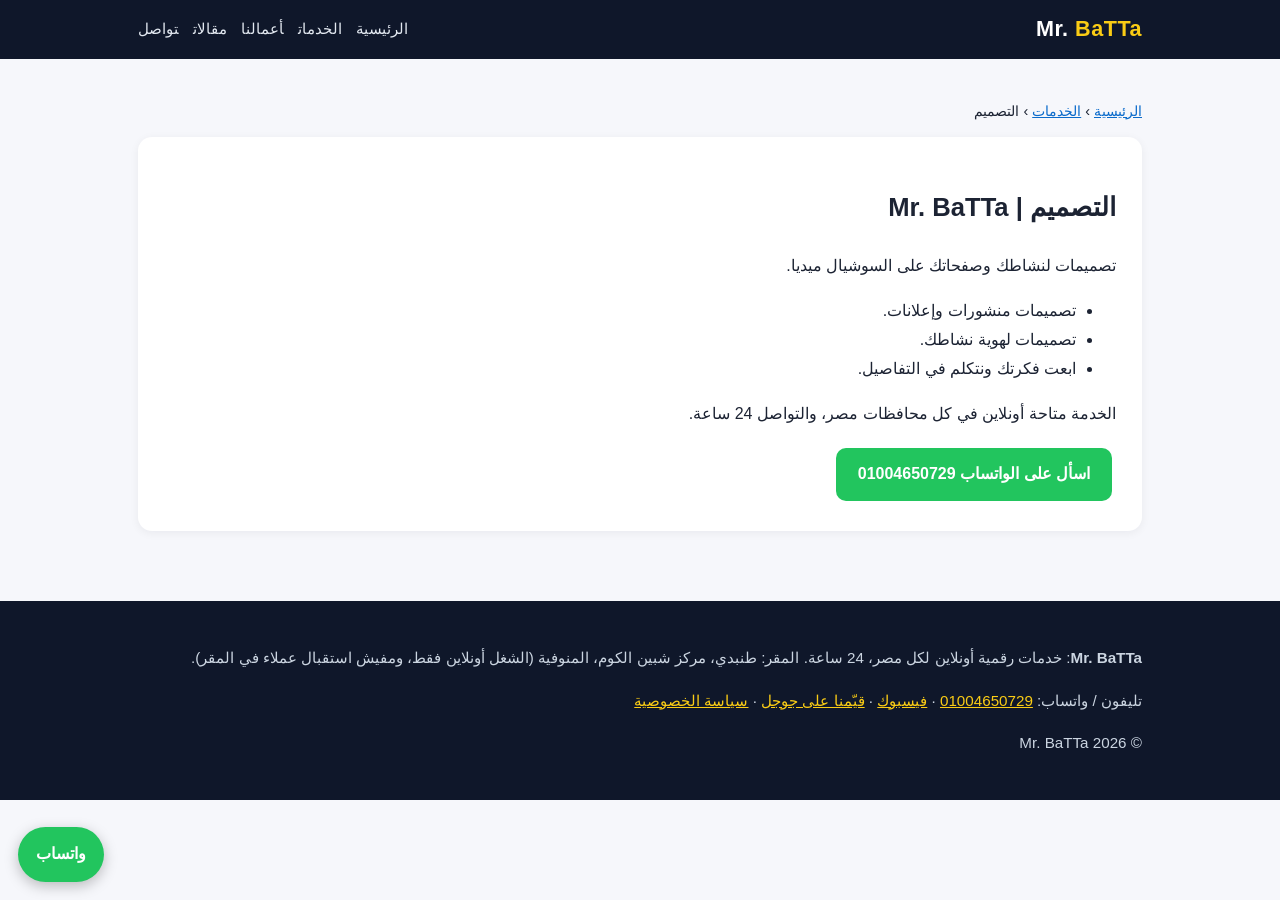
<file: services/design.html>
<!doctype html>
<html lang="ar" dir="rtl">
<head>
<meta charset="utf-8">
<meta name="viewport" content="width=device-width,initial-scale=1">
<title>التصميم أونلاين في مصر | Mr. BaTTa</title>
<meta name="description" content="تصميمات لنشاطك وصفحاتك على السوشيال ميديا. تواصل واتساب 01004650729.">
<link rel="canonical" href="https://egycaa99-blip.github.io/services/design.html">
<meta property="og:type" content="website">
<meta property="og:locale" content="ar_EG">
<meta property="og:site_name" content="Mr. BaTTa">
<meta property="og:title" content="التصميم أونلاين في مصر | Mr. BaTTa">
<meta property="og:description" content="تصميمات لنشاطك وصفحاتك على السوشيال ميديا. تواصل واتساب 01004650729.">
<meta property="og:url" content="https://egycaa99-blip.github.io/services/design.html">
<meta name="twitter:card" content="summary">
<link rel="stylesheet" href="../assets/style.css">
<script type="application/ld+json">{"@context": "https://schema.org", "@type": "ProfessionalService", "name": "Mr. BaTTa", "url": "https://egycaa99-blip.github.io/", "telephone": "+201004650729", "description": "خدمات رقمية أونلاين في كل مصر: خدمات حكومية عبر المنصات الرسمية، إدارة صفحات السوشيال، برمجة وبناء الأنظمة، حل المشكلات التقنية، استشارات رقمية، تصميم، هندسة صوتية، وفيديوهات إعلانية للمحلات.", "address": {"@type": "PostalAddress", "addressLocality": "طنبدي، مركز شبين الكوم", "addressRegion": "المنوفية", "addressCountry": "EG"}, "areaServed": {"@type": "Country", "name": "مصر"}, "openingHoursSpecification": [{"@type": "OpeningHoursSpecification", "dayOfWeek": ["Monday", "Tuesday", "Wednesday", "Thursday", "Friday", "Saturday", "Sunday"], "opens": "00:00", "closes": "23:59"}], "sameAs": ["https://www.facebook.com/MrBatta99"], "hasOfferCatalog": {"@type": "OfferCatalog", "name": "خدمات Mr. BaTTa", "itemListElement": [{"@type": "Offer", "itemOffered": {"@type": "Service", "name": "الخدمات الحكومية أونلاين"}}, {"@type": "Offer", "itemOffered": {"@type": "Service", "name": "إدارة صفحات السوشيال ميديا"}}, {"@type": "Offer", "itemOffered": {"@type": "Service", "name": "برمجة وبناء الأنظمة"}}, {"@type": "Offer", "itemOffered": {"@type": "Service", "name": "حل المشكلات التقنية"}}, {"@type": "Offer", "itemOffered": {"@type": "Service", "name": "الاستشارات الرقمية"}}, {"@type": "Offer", "itemOffered": {"@type": "Service", "name": "التصميم"}}, {"@type": "Offer", "itemOffered": {"@type": "Service", "name": "الهندسة الصوتية"}}, {"@type": "Offer", "itemOffered": {"@type": "Service", "name": "فيديوهات إعلانية للمحلات"}}]}}</script>
<script type="application/ld+json">{"@context": "https://schema.org", "@type": "Service", "name": "التصميم", "description": "تصميمات لنشاطك وصفحاتك على السوشيال ميديا.", "provider": {"@type": "ProfessionalService", "name": "Mr. BaTTa", "telephone": "+201004650729"}, "areaServed": {"@type": "Country", "name": "مصر"}}</script>
</head>
<body>
<header><div class="wrap">
<a class="logo" href="../index.html">Mr. <span>BaTTa</span></a>
<nav><a href="../index.html">الرئيسية</a><a href="../index.html#services">الخدمات</a><a href="../work.html">أعمالنا</a><a href="../articles/index.html">مقالات</a><a href="../index.html#contact">تواصل</a></nav>
</div></header>

<section><div class="wrap">
<div class="crumbs"><a href="../index.html">الرئيسية</a> › <a href="../index.html#services">الخدمات</a> › التصميم</div>
<article class="post"><h1>التصميم | Mr. BaTTa</h1><p>تصميمات لنشاطك وصفحاتك على السوشيال ميديا.</p><ul><li>تصميمات منشورات وإعلانات.</li><li>تصميمات لهوية نشاطك.</li><li>ابعت فكرتك ونتكلم في التفاصيل.</li></ul>
<p>الخدمة متاحة أونلاين في كل محافظات مصر، والتواصل 24 ساعة.</p>
<a class="btn btn-wa" href="https://wa.me/201004650729?text=%D8%A3%D9%87%D9%84%D8%A7%D9%8B%20Mr.%20BaTTa%D8%8C%20%D8%B9%D8%A7%D9%8A%D8%B2%20%D8%A3%D8%B3%D8%AA%D9%81%D8%B3%D8%B1%20%D8%B9%D9%86%20%D8%AE%D8%AF%D9%85%D8%A9" rel="noopener">اسأل على الواتساب 01004650729</a></article>
</div></section>
<footer><div class="wrap">
<p><strong>Mr. BaTTa</strong>: خدمات رقمية أونلاين لكل مصر، 24 ساعة. المقر: طنبدي، مركز شبين الكوم، المنوفية (الشغل أونلاين فقط، ومفيش استقبال عملاء في المقر).</p>
<p>تليفون / واتساب: <a href="tel:+201004650729">01004650729</a> · <a href="https://www.facebook.com/MrBatta99" rel="noopener">فيسبوك</a> · <a href="https://g.page/r/CTLLXoOYOL6LEBE/review" rel="noopener">قيّمنا على جوجل</a> · <a href="https://egycaa99-blip.github.io/privacy-policy.html/privacy-policy.html" rel="noopener">سياسة الخصوصية</a></p>
<p>© 2026 Mr. BaTTa</p>
</div></footer>
<a class="fab" href="https://wa.me/201004650729?text=%D8%A3%D9%87%D9%84%D8%A7%D9%8B%20Mr.%20BaTTa%D8%8C%20%D8%B9%D8%A7%D9%8A%D8%B2%20%D8%A3%D8%B3%D8%AA%D9%81%D8%B3%D8%B1%20%D8%B9%D9%86%20%D8%AE%D8%AF%D9%85%D8%A9" rel="noopener" aria-label="كلمنا على واتساب">واتساب</a>
</body>
</html>
</file>
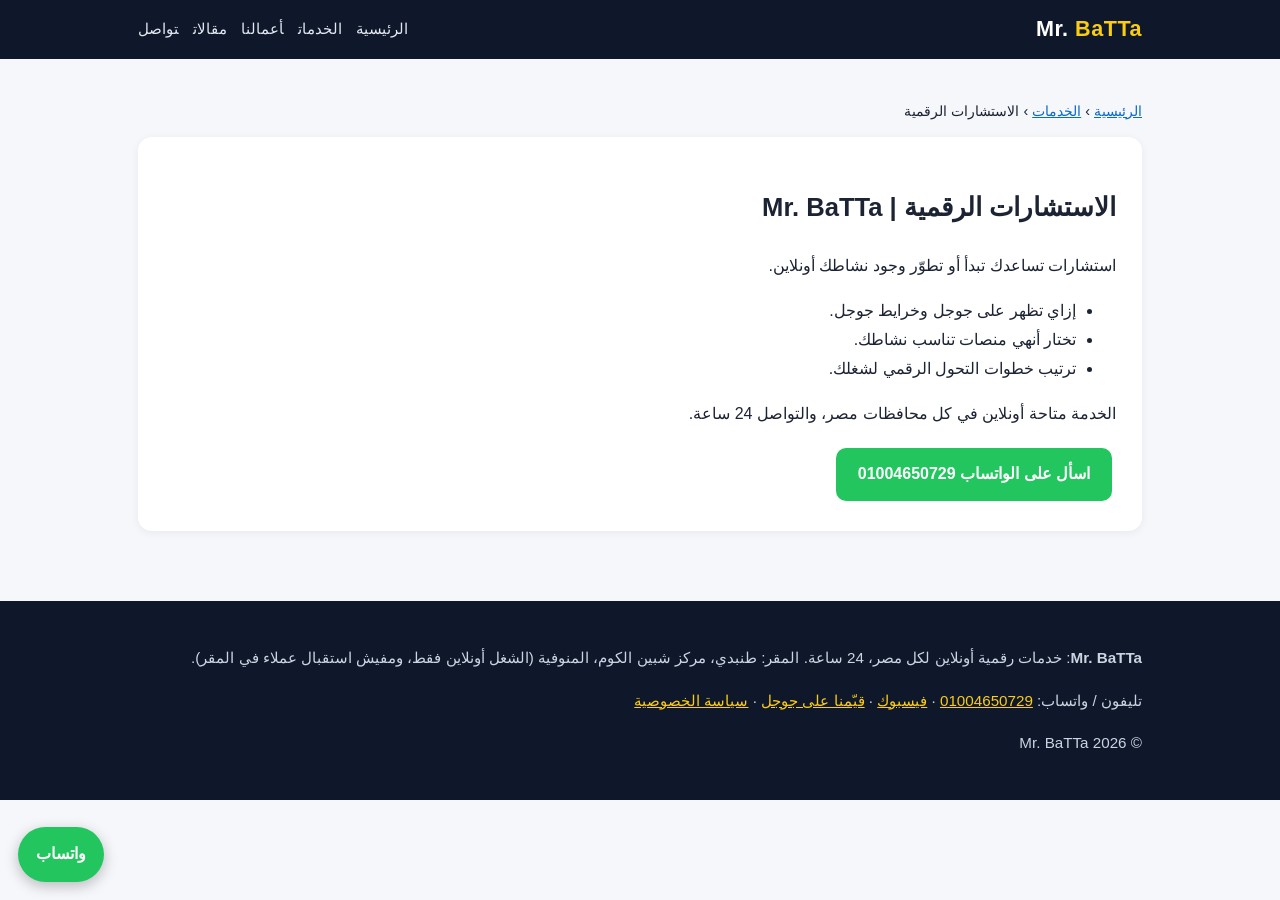
<file: services/digital-consulting.html>
<!doctype html>
<html lang="ar" dir="rtl">
<head>
<meta charset="utf-8">
<meta name="viewport" content="width=device-width,initial-scale=1">
<title>الاستشارات الرقمية أونلاين في مصر | Mr. BaTTa</title>
<meta name="description" content="استشارات تساعدك تبدأ أو تطوّر وجود نشاطك أونلاين. تواصل واتساب 01004650729.">
<link rel="canonical" href="https://egycaa99-blip.github.io/services/digital-consulting.html">
<meta property="og:type" content="website">
<meta property="og:locale" content="ar_EG">
<meta property="og:site_name" content="Mr. BaTTa">
<meta property="og:title" content="الاستشارات الرقمية أونلاين في مصر | Mr. BaTTa">
<meta property="og:description" content="استشارات تساعدك تبدأ أو تطوّر وجود نشاطك أونلاين. تواصل واتساب 01004650729.">
<meta property="og:url" content="https://egycaa99-blip.github.io/services/digital-consulting.html">
<meta name="twitter:card" content="summary">
<link rel="stylesheet" href="../assets/style.css">
<script type="application/ld+json">{"@context": "https://schema.org", "@type": "ProfessionalService", "name": "Mr. BaTTa", "url": "https://egycaa99-blip.github.io/", "telephone": "+201004650729", "description": "خدمات رقمية أونلاين في كل مصر: خدمات حكومية عبر المنصات الرسمية، إدارة صفحات السوشيال، برمجة وبناء الأنظمة، حل المشكلات التقنية، استشارات رقمية، تصميم، هندسة صوتية، وفيديوهات إعلانية للمحلات.", "address": {"@type": "PostalAddress", "addressLocality": "طنبدي، مركز شبين الكوم", "addressRegion": "المنوفية", "addressCountry": "EG"}, "areaServed": {"@type": "Country", "name": "مصر"}, "openingHoursSpecification": [{"@type": "OpeningHoursSpecification", "dayOfWeek": ["Monday", "Tuesday", "Wednesday", "Thursday", "Friday", "Saturday", "Sunday"], "opens": "00:00", "closes": "23:59"}], "sameAs": ["https://www.facebook.com/MrBatta99"], "hasOfferCatalog": {"@type": "OfferCatalog", "name": "خدمات Mr. BaTTa", "itemListElement": [{"@type": "Offer", "itemOffered": {"@type": "Service", "name": "الخدمات الحكومية أونلاين"}}, {"@type": "Offer", "itemOffered": {"@type": "Service", "name": "إدارة صفحات السوشيال ميديا"}}, {"@type": "Offer", "itemOffered": {"@type": "Service", "name": "برمجة وبناء الأنظمة"}}, {"@type": "Offer", "itemOffered": {"@type": "Service", "name": "حل المشكلات التقنية"}}, {"@type": "Offer", "itemOffered": {"@type": "Service", "name": "الاستشارات الرقمية"}}, {"@type": "Offer", "itemOffered": {"@type": "Service", "name": "التصميم"}}, {"@type": "Offer", "itemOffered": {"@type": "Service", "name": "الهندسة الصوتية"}}, {"@type": "Offer", "itemOffered": {"@type": "Service", "name": "فيديوهات إعلانية للمحلات"}}]}}</script>
<script type="application/ld+json">{"@context": "https://schema.org", "@type": "Service", "name": "الاستشارات الرقمية", "description": "استشارات تساعدك تبدأ أو تطوّر وجود نشاطك أونلاين.", "provider": {"@type": "ProfessionalService", "name": "Mr. BaTTa", "telephone": "+201004650729"}, "areaServed": {"@type": "Country", "name": "مصر"}}</script>
</head>
<body>
<header><div class="wrap">
<a class="logo" href="../index.html">Mr. <span>BaTTa</span></a>
<nav><a href="../index.html">الرئيسية</a><a href="../index.html#services">الخدمات</a><a href="../work.html">أعمالنا</a><a href="../articles/index.html">مقالات</a><a href="../index.html#contact">تواصل</a></nav>
</div></header>

<section><div class="wrap">
<div class="crumbs"><a href="../index.html">الرئيسية</a> › <a href="../index.html#services">الخدمات</a> › الاستشارات الرقمية</div>
<article class="post"><h1>الاستشارات الرقمية | Mr. BaTTa</h1><p>استشارات تساعدك تبدأ أو تطوّر وجود نشاطك أونلاين.</p><ul><li>إزاي تظهر على جوجل وخرايط جوجل.</li><li>تختار أنهي منصات تناسب نشاطك.</li><li>ترتيب خطوات التحول الرقمي لشغلك.</li></ul>
<p>الخدمة متاحة أونلاين في كل محافظات مصر، والتواصل 24 ساعة.</p>
<a class="btn btn-wa" href="https://wa.me/201004650729?text=%D8%A3%D9%87%D9%84%D8%A7%D9%8B%20Mr.%20BaTTa%D8%8C%20%D8%B9%D8%A7%D9%8A%D8%B2%20%D8%A3%D8%B3%D8%AA%D9%81%D8%B3%D8%B1%20%D8%B9%D9%86%20%D8%AE%D8%AF%D9%85%D8%A9" rel="noopener">اسأل على الواتساب 01004650729</a></article>
</div></section>
<footer><div class="wrap">
<p><strong>Mr. BaTTa</strong>: خدمات رقمية أونلاين لكل مصر، 24 ساعة. المقر: طنبدي، مركز شبين الكوم، المنوفية (الشغل أونلاين فقط، ومفيش استقبال عملاء في المقر).</p>
<p>تليفون / واتساب: <a href="tel:+201004650729">01004650729</a> · <a href="https://www.facebook.com/MrBatta99" rel="noopener">فيسبوك</a> · <a href="https://g.page/r/CTLLXoOYOL6LEBE/review" rel="noopener">قيّمنا على جوجل</a> · <a href="https://egycaa99-blip.github.io/privacy-policy.html/privacy-policy.html" rel="noopener">سياسة الخصوصية</a></p>
<p>© 2026 Mr. BaTTa</p>
</div></footer>
<a class="fab" href="https://wa.me/201004650729?text=%D8%A3%D9%87%D9%84%D8%A7%D9%8B%20Mr.%20BaTTa%D8%8C%20%D8%B9%D8%A7%D9%8A%D8%B2%20%D8%A3%D8%B3%D8%AA%D9%81%D8%B3%D8%B1%20%D8%B9%D9%86%20%D8%AE%D8%AF%D9%85%D8%A9" rel="noopener" aria-label="كلمنا على واتساب">واتساب</a>
</body>
</html>
</file>
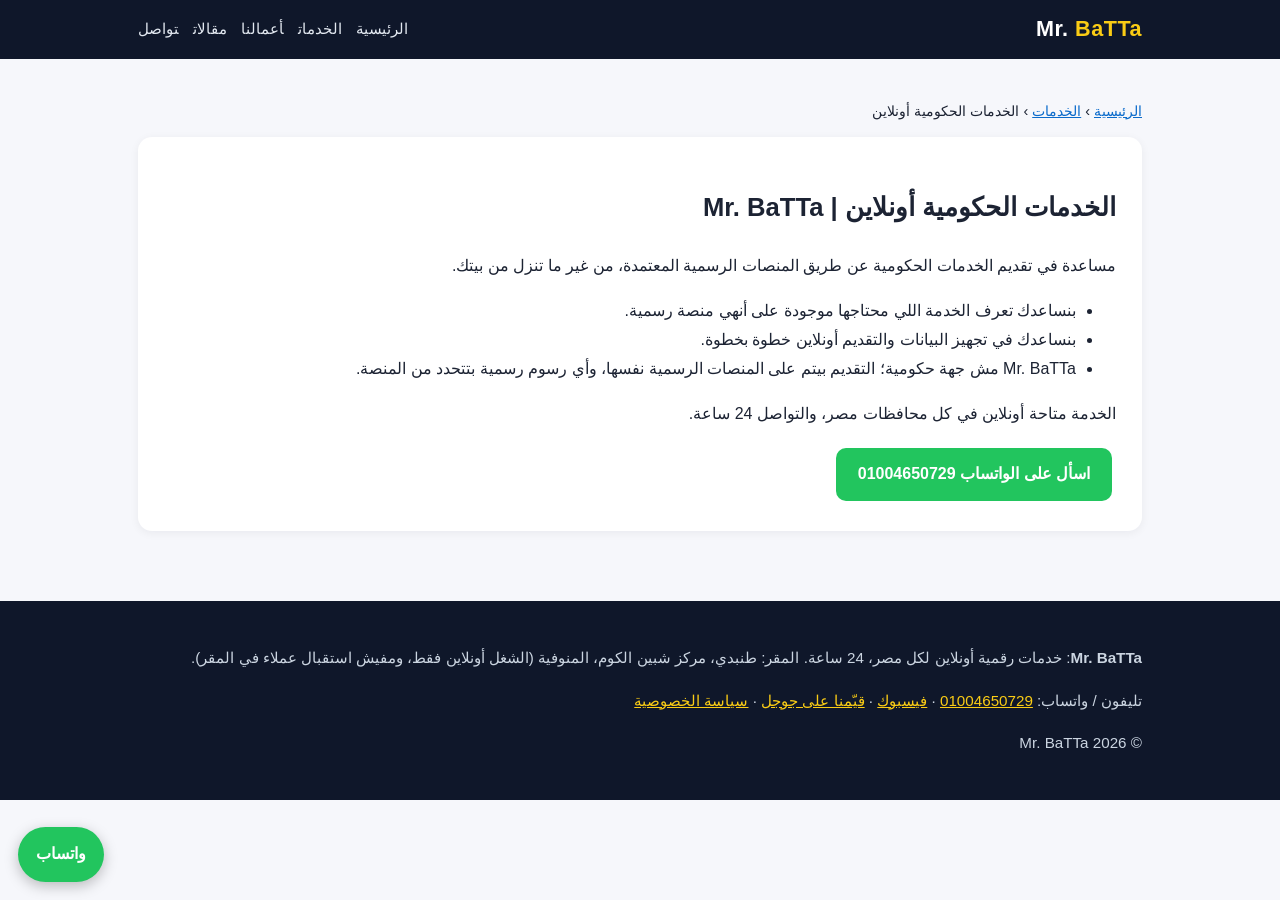
<file: services/government-services.html>
<!doctype html>
<html lang="ar" dir="rtl">
<head>
<meta charset="utf-8">
<meta name="viewport" content="width=device-width,initial-scale=1">
<title>الخدمات الحكومية أونلاين أونلاين في مصر | Mr. BaTTa</title>
<meta name="description" content="مساعدة في تقديم الخدمات الحكومية عن طريق المنصات الرسمية المعتمدة، من غير ما تنزل من بيتك. تواصل واتساب 01004650729.">
<link rel="canonical" href="https://egycaa99-blip.github.io/services/government-services.html">
<meta property="og:type" content="website">
<meta property="og:locale" content="ar_EG">
<meta property="og:site_name" content="Mr. BaTTa">
<meta property="og:title" content="الخدمات الحكومية أونلاين أونلاين في مصر | Mr. BaTTa">
<meta property="og:description" content="مساعدة في تقديم الخدمات الحكومية عن طريق المنصات الرسمية المعتمدة، من غير ما تنزل من بيتك. تواصل واتساب 01004650729.">
<meta property="og:url" content="https://egycaa99-blip.github.io/services/government-services.html">
<meta name="twitter:card" content="summary">
<link rel="stylesheet" href="../assets/style.css">
<script type="application/ld+json">{"@context": "https://schema.org", "@type": "ProfessionalService", "name": "Mr. BaTTa", "url": "https://egycaa99-blip.github.io/", "telephone": "+201004650729", "description": "خدمات رقمية أونلاين في كل مصر: خدمات حكومية عبر المنصات الرسمية، إدارة صفحات السوشيال، برمجة وبناء الأنظمة، حل المشكلات التقنية، استشارات رقمية، تصميم، هندسة صوتية، وفيديوهات إعلانية للمحلات.", "address": {"@type": "PostalAddress", "addressLocality": "طنبدي، مركز شبين الكوم", "addressRegion": "المنوفية", "addressCountry": "EG"}, "areaServed": {"@type": "Country", "name": "مصر"}, "openingHoursSpecification": [{"@type": "OpeningHoursSpecification", "dayOfWeek": ["Monday", "Tuesday", "Wednesday", "Thursday", "Friday", "Saturday", "Sunday"], "opens": "00:00", "closes": "23:59"}], "sameAs": ["https://www.facebook.com/MrBatta99"], "hasOfferCatalog": {"@type": "OfferCatalog", "name": "خدمات Mr. BaTTa", "itemListElement": [{"@type": "Offer", "itemOffered": {"@type": "Service", "name": "الخدمات الحكومية أونلاين"}}, {"@type": "Offer", "itemOffered": {"@type": "Service", "name": "إدارة صفحات السوشيال ميديا"}}, {"@type": "Offer", "itemOffered": {"@type": "Service", "name": "برمجة وبناء الأنظمة"}}, {"@type": "Offer", "itemOffered": {"@type": "Service", "name": "حل المشكلات التقنية"}}, {"@type": "Offer", "itemOffered": {"@type": "Service", "name": "الاستشارات الرقمية"}}, {"@type": "Offer", "itemOffered": {"@type": "Service", "name": "التصميم"}}, {"@type": "Offer", "itemOffered": {"@type": "Service", "name": "الهندسة الصوتية"}}, {"@type": "Offer", "itemOffered": {"@type": "Service", "name": "فيديوهات إعلانية للمحلات"}}]}}</script>
<script type="application/ld+json">{"@context": "https://schema.org", "@type": "Service", "name": "الخدمات الحكومية أونلاين", "description": "مساعدة في تقديم الخدمات الحكومية عن طريق المنصات الرسمية المعتمدة، من غير ما تنزل من بيتك.", "provider": {"@type": "ProfessionalService", "name": "Mr. BaTTa", "telephone": "+201004650729"}, "areaServed": {"@type": "Country", "name": "مصر"}}</script>
</head>
<body>
<header><div class="wrap">
<a class="logo" href="../index.html">Mr. <span>BaTTa</span></a>
<nav><a href="../index.html">الرئيسية</a><a href="../index.html#services">الخدمات</a><a href="../work.html">أعمالنا</a><a href="../articles/index.html">مقالات</a><a href="../index.html#contact">تواصل</a></nav>
</div></header>

<section><div class="wrap">
<div class="crumbs"><a href="../index.html">الرئيسية</a> › <a href="../index.html#services">الخدمات</a> › الخدمات الحكومية أونلاين</div>
<article class="post"><h1>الخدمات الحكومية أونلاين | Mr. BaTTa</h1><p>مساعدة في تقديم الخدمات الحكومية عن طريق المنصات الرسمية المعتمدة، من غير ما تنزل من بيتك.</p><ul><li>بنساعدك تعرف الخدمة اللي محتاجها موجودة على أنهي منصة رسمية.</li><li>بنساعدك في تجهيز البيانات والتقديم أونلاين خطوة بخطوة.</li><li>Mr. BaTTa مش جهة حكومية؛ التقديم بيتم على المنصات الرسمية نفسها، وأي رسوم رسمية بتتحدد من المنصة.</li></ul>
<p>الخدمة متاحة أونلاين في كل محافظات مصر، والتواصل 24 ساعة.</p>
<a class="btn btn-wa" href="https://wa.me/201004650729?text=%D8%A3%D9%87%D9%84%D8%A7%D9%8B%20Mr.%20BaTTa%D8%8C%20%D8%B9%D8%A7%D9%8A%D8%B2%20%D8%A3%D8%B3%D8%AA%D9%81%D8%B3%D8%B1%20%D8%B9%D9%86%20%D8%AE%D8%AF%D9%85%D8%A9" rel="noopener">اسأل على الواتساب 01004650729</a></article>
</div></section>
<footer><div class="wrap">
<p><strong>Mr. BaTTa</strong>: خدمات رقمية أونلاين لكل مصر، 24 ساعة. المقر: طنبدي، مركز شبين الكوم، المنوفية (الشغل أونلاين فقط، ومفيش استقبال عملاء في المقر).</p>
<p>تليفون / واتساب: <a href="tel:+201004650729">01004650729</a> · <a href="https://www.facebook.com/MrBatta99" rel="noopener">فيسبوك</a> · <a href="https://g.page/r/CTLLXoOYOL6LEBE/review" rel="noopener">قيّمنا على جوجل</a> · <a href="https://egycaa99-blip.github.io/privacy-policy.html/privacy-policy.html" rel="noopener">سياسة الخصوصية</a></p>
<p>© 2026 Mr. BaTTa</p>
</div></footer>
<a class="fab" href="https://wa.me/201004650729?text=%D8%A3%D9%87%D9%84%D8%A7%D9%8B%20Mr.%20BaTTa%D8%8C%20%D8%B9%D8%A7%D9%8A%D8%B2%20%D8%A3%D8%B3%D8%AA%D9%81%D8%B3%D8%B1%20%D8%B9%D9%86%20%D8%AE%D8%AF%D9%85%D8%A9" rel="noopener" aria-label="كلمنا على واتساب">واتساب</a>
</body>
</html>
</file>
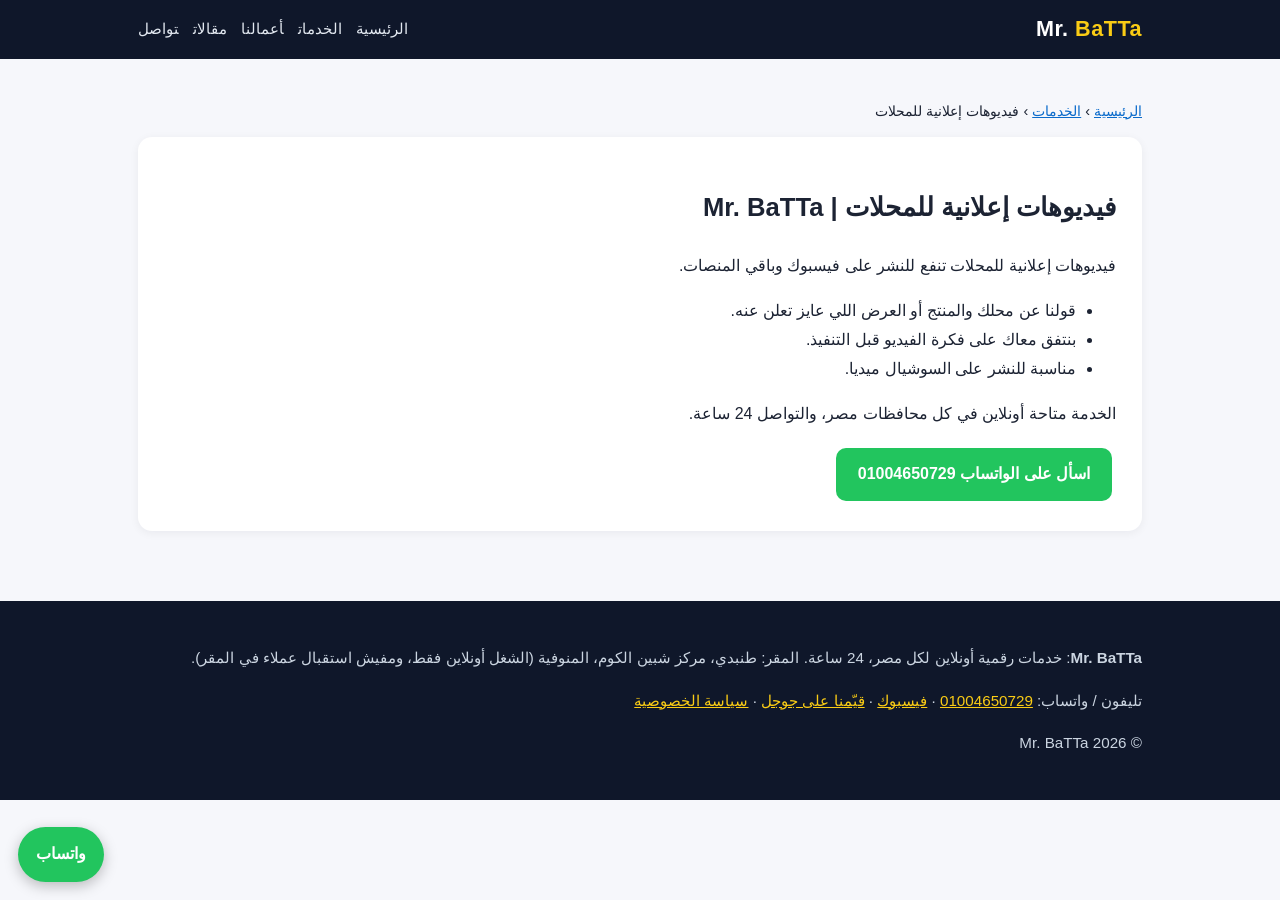
<file: services/shop-ad-videos.html>
<!doctype html>
<html lang="ar" dir="rtl">
<head>
<meta charset="utf-8">
<meta name="viewport" content="width=device-width,initial-scale=1">
<title>فيديوهات إعلانية للمحلات أونلاين في مصر | Mr. BaTTa</title>
<meta name="description" content="فيديوهات إعلانية للمحلات تنفع للنشر على فيسبوك وباقي المنصات. تواصل واتساب 01004650729.">
<link rel="canonical" href="https://egycaa99-blip.github.io/services/shop-ad-videos.html">
<meta property="og:type" content="website">
<meta property="og:locale" content="ar_EG">
<meta property="og:site_name" content="Mr. BaTTa">
<meta property="og:title" content="فيديوهات إعلانية للمحلات أونلاين في مصر | Mr. BaTTa">
<meta property="og:description" content="فيديوهات إعلانية للمحلات تنفع للنشر على فيسبوك وباقي المنصات. تواصل واتساب 01004650729.">
<meta property="og:url" content="https://egycaa99-blip.github.io/services/shop-ad-videos.html">
<meta name="twitter:card" content="summary">
<link rel="stylesheet" href="../assets/style.css">
<script type="application/ld+json">{"@context": "https://schema.org", "@type": "ProfessionalService", "name": "Mr. BaTTa", "url": "https://egycaa99-blip.github.io/", "telephone": "+201004650729", "description": "خدمات رقمية أونلاين في كل مصر: خدمات حكومية عبر المنصات الرسمية، إدارة صفحات السوشيال، برمجة وبناء الأنظمة، حل المشكلات التقنية، استشارات رقمية، تصميم، هندسة صوتية، وفيديوهات إعلانية للمحلات.", "address": {"@type": "PostalAddress", "addressLocality": "طنبدي، مركز شبين الكوم", "addressRegion": "المنوفية", "addressCountry": "EG"}, "areaServed": {"@type": "Country", "name": "مصر"}, "openingHoursSpecification": [{"@type": "OpeningHoursSpecification", "dayOfWeek": ["Monday", "Tuesday", "Wednesday", "Thursday", "Friday", "Saturday", "Sunday"], "opens": "00:00", "closes": "23:59"}], "sameAs": ["https://www.facebook.com/MrBatta99"], "hasOfferCatalog": {"@type": "OfferCatalog", "name": "خدمات Mr. BaTTa", "itemListElement": [{"@type": "Offer", "itemOffered": {"@type": "Service", "name": "الخدمات الحكومية أونلاين"}}, {"@type": "Offer", "itemOffered": {"@type": "Service", "name": "إدارة صفحات السوشيال ميديا"}}, {"@type": "Offer", "itemOffered": {"@type": "Service", "name": "برمجة وبناء الأنظمة"}}, {"@type": "Offer", "itemOffered": {"@type": "Service", "name": "حل المشكلات التقنية"}}, {"@type": "Offer", "itemOffered": {"@type": "Service", "name": "الاستشارات الرقمية"}}, {"@type": "Offer", "itemOffered": {"@type": "Service", "name": "التصميم"}}, {"@type": "Offer", "itemOffered": {"@type": "Service", "name": "الهندسة الصوتية"}}, {"@type": "Offer", "itemOffered": {"@type": "Service", "name": "فيديوهات إعلانية للمحلات"}}]}}</script>
<script type="application/ld+json">{"@context": "https://schema.org", "@type": "Service", "name": "فيديوهات إعلانية للمحلات", "description": "فيديوهات إعلانية للمحلات تنفع للنشر على فيسبوك وباقي المنصات.", "provider": {"@type": "ProfessionalService", "name": "Mr. BaTTa", "telephone": "+201004650729"}, "areaServed": {"@type": "Country", "name": "مصر"}}</script>
</head>
<body>
<header><div class="wrap">
<a class="logo" href="../index.html">Mr. <span>BaTTa</span></a>
<nav><a href="../index.html">الرئيسية</a><a href="../index.html#services">الخدمات</a><a href="../work.html">أعمالنا</a><a href="../articles/index.html">مقالات</a><a href="../index.html#contact">تواصل</a></nav>
</div></header>

<section><div class="wrap">
<div class="crumbs"><a href="../index.html">الرئيسية</a> › <a href="../index.html#services">الخدمات</a> › فيديوهات إعلانية للمحلات</div>
<article class="post"><h1>فيديوهات إعلانية للمحلات | Mr. BaTTa</h1><p>فيديوهات إعلانية للمحلات تنفع للنشر على فيسبوك وباقي المنصات.</p><ul><li>قولنا عن محلك والمنتج أو العرض اللي عايز تعلن عنه.</li><li>بنتفق معاك على فكرة الفيديو قبل التنفيذ.</li><li>مناسبة للنشر على السوشيال ميديا.</li></ul>
<p>الخدمة متاحة أونلاين في كل محافظات مصر، والتواصل 24 ساعة.</p>
<a class="btn btn-wa" href="https://wa.me/201004650729?text=%D8%A3%D9%87%D9%84%D8%A7%D9%8B%20Mr.%20BaTTa%D8%8C%20%D8%B9%D8%A7%D9%8A%D8%B2%20%D8%A3%D8%B3%D8%AA%D9%81%D8%B3%D8%B1%20%D8%B9%D9%86%20%D8%AE%D8%AF%D9%85%D8%A9" rel="noopener">اسأل على الواتساب 01004650729</a></article>
</div></section>
<footer><div class="wrap">
<p><strong>Mr. BaTTa</strong>: خدمات رقمية أونلاين لكل مصر، 24 ساعة. المقر: طنبدي، مركز شبين الكوم، المنوفية (الشغل أونلاين فقط، ومفيش استقبال عملاء في المقر).</p>
<p>تليفون / واتساب: <a href="tel:+201004650729">01004650729</a> · <a href="https://www.facebook.com/MrBatta99" rel="noopener">فيسبوك</a> · <a href="https://g.page/r/CTLLXoOYOL6LEBE/review" rel="noopener">قيّمنا على جوجل</a> · <a href="https://egycaa99-blip.github.io/privacy-policy.html/privacy-policy.html" rel="noopener">سياسة الخصوصية</a></p>
<p>© 2026 Mr. BaTTa</p>
</div></footer>
<a class="fab" href="https://wa.me/201004650729?text=%D8%A3%D9%87%D9%84%D8%A7%D9%8B%20Mr.%20BaTTa%D8%8C%20%D8%B9%D8%A7%D9%8A%D8%B2%20%D8%A3%D8%B3%D8%AA%D9%81%D8%B3%D8%B1%20%D8%B9%D9%86%20%D8%AE%D8%AF%D9%85%D8%A9" rel="noopener" aria-label="كلمنا على واتساب">واتساب</a>
</body>
</html>
</file>
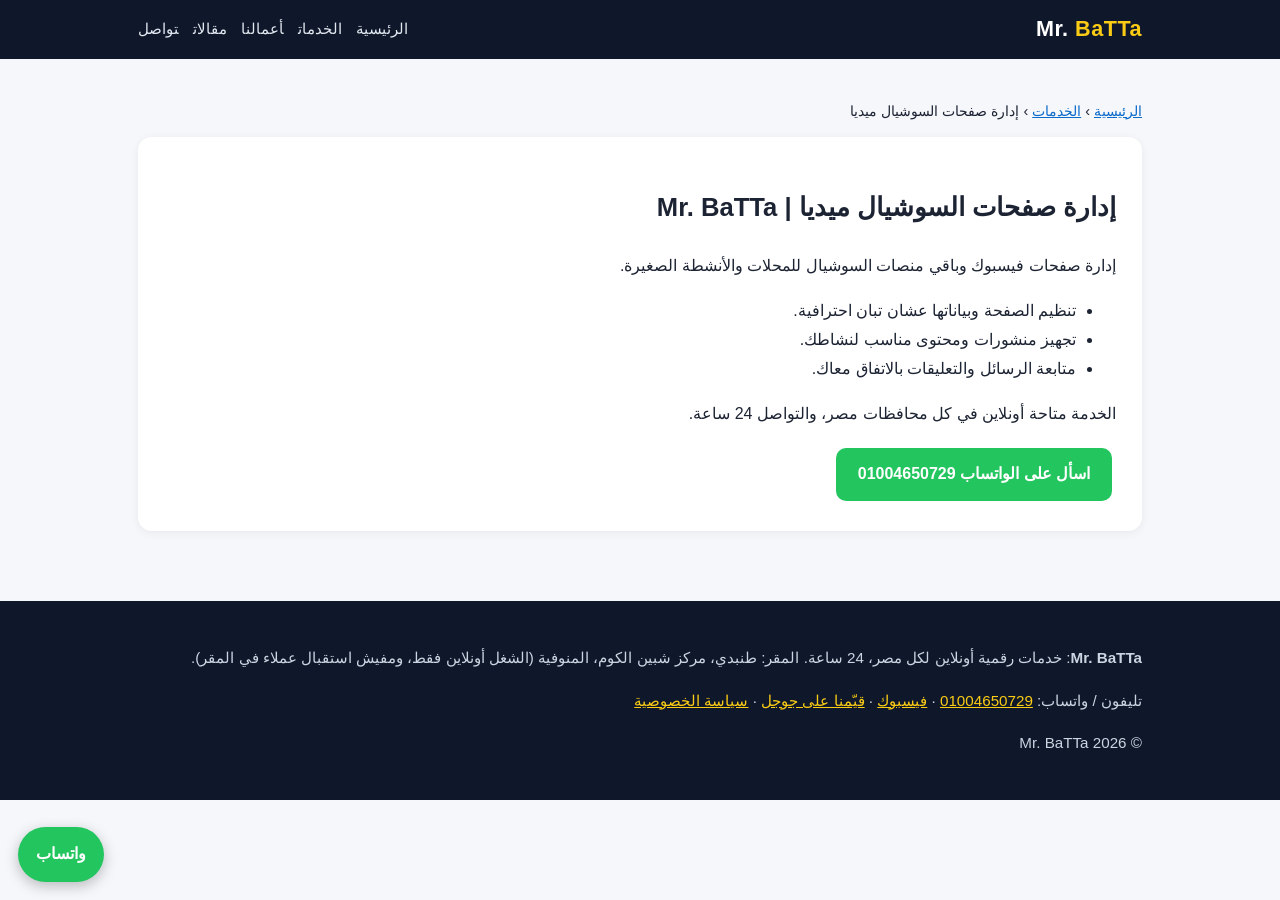
<file: services/social-media-management.html>
<!doctype html>
<html lang="ar" dir="rtl">
<head>
<meta charset="utf-8">
<meta name="viewport" content="width=device-width,initial-scale=1">
<title>إدارة صفحات السوشيال ميديا أونلاين في مصر | Mr. BaTTa</title>
<meta name="description" content="إدارة صفحات فيسبوك وباقي منصات السوشيال للمحلات والأنشطة الصغيرة. تواصل واتساب 01004650729.">
<link rel="canonical" href="https://egycaa99-blip.github.io/services/social-media-management.html">
<meta property="og:type" content="website">
<meta property="og:locale" content="ar_EG">
<meta property="og:site_name" content="Mr. BaTTa">
<meta property="og:title" content="إدارة صفحات السوشيال ميديا أونلاين في مصر | Mr. BaTTa">
<meta property="og:description" content="إدارة صفحات فيسبوك وباقي منصات السوشيال للمحلات والأنشطة الصغيرة. تواصل واتساب 01004650729.">
<meta property="og:url" content="https://egycaa99-blip.github.io/services/social-media-management.html">
<meta name="twitter:card" content="summary">
<link rel="stylesheet" href="../assets/style.css">
<script type="application/ld+json">{"@context": "https://schema.org", "@type": "ProfessionalService", "name": "Mr. BaTTa", "url": "https://egycaa99-blip.github.io/", "telephone": "+201004650729", "description": "خدمات رقمية أونلاين في كل مصر: خدمات حكومية عبر المنصات الرسمية، إدارة صفحات السوشيال، برمجة وبناء الأنظمة، حل المشكلات التقنية، استشارات رقمية، تصميم، هندسة صوتية، وفيديوهات إعلانية للمحلات.", "address": {"@type": "PostalAddress", "addressLocality": "طنبدي، مركز شبين الكوم", "addressRegion": "المنوفية", "addressCountry": "EG"}, "areaServed": {"@type": "Country", "name": "مصر"}, "openingHoursSpecification": [{"@type": "OpeningHoursSpecification", "dayOfWeek": ["Monday", "Tuesday", "Wednesday", "Thursday", "Friday", "Saturday", "Sunday"], "opens": "00:00", "closes": "23:59"}], "sameAs": ["https://www.facebook.com/MrBatta99"], "hasOfferCatalog": {"@type": "OfferCatalog", "name": "خدمات Mr. BaTTa", "itemListElement": [{"@type": "Offer", "itemOffered": {"@type": "Service", "name": "الخدمات الحكومية أونلاين"}}, {"@type": "Offer", "itemOffered": {"@type": "Service", "name": "إدارة صفحات السوشيال ميديا"}}, {"@type": "Offer", "itemOffered": {"@type": "Service", "name": "برمجة وبناء الأنظمة"}}, {"@type": "Offer", "itemOffered": {"@type": "Service", "name": "حل المشكلات التقنية"}}, {"@type": "Offer", "itemOffered": {"@type": "Service", "name": "الاستشارات الرقمية"}}, {"@type": "Offer", "itemOffered": {"@type": "Service", "name": "التصميم"}}, {"@type": "Offer", "itemOffered": {"@type": "Service", "name": "الهندسة الصوتية"}}, {"@type": "Offer", "itemOffered": {"@type": "Service", "name": "فيديوهات إعلانية للمحلات"}}]}}</script>
<script type="application/ld+json">{"@context": "https://schema.org", "@type": "Service", "name": "إدارة صفحات السوشيال ميديا", "description": "إدارة صفحات فيسبوك وباقي منصات السوشيال للمحلات والأنشطة الصغيرة.", "provider": {"@type": "ProfessionalService", "name": "Mr. BaTTa", "telephone": "+201004650729"}, "areaServed": {"@type": "Country", "name": "مصر"}}</script>
</head>
<body>
<header><div class="wrap">
<a class="logo" href="../index.html">Mr. <span>BaTTa</span></a>
<nav><a href="../index.html">الرئيسية</a><a href="../index.html#services">الخدمات</a><a href="../work.html">أعمالنا</a><a href="../articles/index.html">مقالات</a><a href="../index.html#contact">تواصل</a></nav>
</div></header>

<section><div class="wrap">
<div class="crumbs"><a href="../index.html">الرئيسية</a> › <a href="../index.html#services">الخدمات</a> › إدارة صفحات السوشيال ميديا</div>
<article class="post"><h1>إدارة صفحات السوشيال ميديا | Mr. BaTTa</h1><p>إدارة صفحات فيسبوك وباقي منصات السوشيال للمحلات والأنشطة الصغيرة.</p><ul><li>تنظيم الصفحة وبياناتها عشان تبان احترافية.</li><li>تجهيز منشورات ومحتوى مناسب لنشاطك.</li><li>متابعة الرسائل والتعليقات بالاتفاق معاك.</li></ul>
<p>الخدمة متاحة أونلاين في كل محافظات مصر، والتواصل 24 ساعة.</p>
<a class="btn btn-wa" href="https://wa.me/201004650729?text=%D8%A3%D9%87%D9%84%D8%A7%D9%8B%20Mr.%20BaTTa%D8%8C%20%D8%B9%D8%A7%D9%8A%D8%B2%20%D8%A3%D8%B3%D8%AA%D9%81%D8%B3%D8%B1%20%D8%B9%D9%86%20%D8%AE%D8%AF%D9%85%D8%A9" rel="noopener">اسأل على الواتساب 01004650729</a></article>
</div></section>
<footer><div class="wrap">
<p><strong>Mr. BaTTa</strong>: خدمات رقمية أونلاين لكل مصر، 24 ساعة. المقر: طنبدي، مركز شبين الكوم، المنوفية (الشغل أونلاين فقط، ومفيش استقبال عملاء في المقر).</p>
<p>تليفون / واتساب: <a href="tel:+201004650729">01004650729</a> · <a href="https://www.facebook.com/MrBatta99" rel="noopener">فيسبوك</a> · <a href="https://g.page/r/CTLLXoOYOL6LEBE/review" rel="noopener">قيّمنا على جوجل</a> · <a href="https://egycaa99-blip.github.io/privacy-policy.html/privacy-policy.html" rel="noopener">سياسة الخصوصية</a></p>
<p>© 2026 Mr. BaTTa</p>
</div></footer>
<a class="fab" href="https://wa.me/201004650729?text=%D8%A3%D9%87%D9%84%D8%A7%D9%8B%20Mr.%20BaTTa%D8%8C%20%D8%B9%D8%A7%D9%8A%D8%B2%20%D8%A3%D8%B3%D8%AA%D9%81%D8%B3%D8%B1%20%D8%B9%D9%86%20%D8%AE%D8%AF%D9%85%D8%A9" rel="noopener" aria-label="كلمنا على واتساب">واتساب</a>
</body>
</html>
</file>
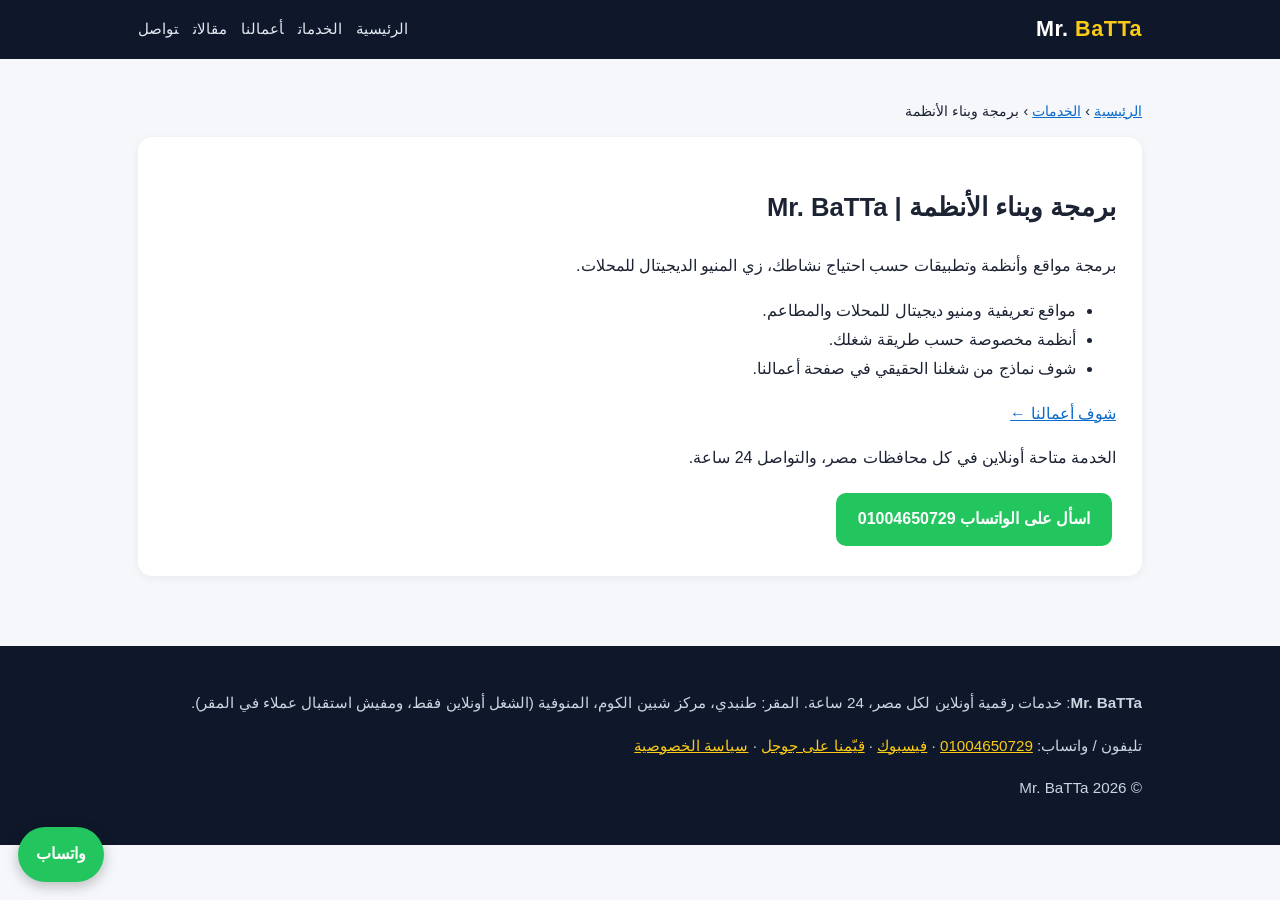
<file: services/software-development.html>
<!doctype html>
<html lang="ar" dir="rtl">
<head>
<meta charset="utf-8">
<meta name="viewport" content="width=device-width,initial-scale=1">
<title>برمجة وبناء الأنظمة أونلاين في مصر | Mr. BaTTa</title>
<meta name="description" content="برمجة مواقع وأنظمة وتطبيقات حسب احتياج نشاطك، زي المنيو الديجيتال للمحلات. تواصل واتساب 01004650729.">
<link rel="canonical" href="https://egycaa99-blip.github.io/services/software-development.html">
<meta property="og:type" content="website">
<meta property="og:locale" content="ar_EG">
<meta property="og:site_name" content="Mr. BaTTa">
<meta property="og:title" content="برمجة وبناء الأنظمة أونلاين في مصر | Mr. BaTTa">
<meta property="og:description" content="برمجة مواقع وأنظمة وتطبيقات حسب احتياج نشاطك، زي المنيو الديجيتال للمحلات. تواصل واتساب 01004650729.">
<meta property="og:url" content="https://egycaa99-blip.github.io/services/software-development.html">
<meta name="twitter:card" content="summary">
<link rel="stylesheet" href="../assets/style.css">
<script type="application/ld+json">{"@context": "https://schema.org", "@type": "ProfessionalService", "name": "Mr. BaTTa", "url": "https://egycaa99-blip.github.io/", "telephone": "+201004650729", "description": "خدمات رقمية أونلاين في كل مصر: خدمات حكومية عبر المنصات الرسمية، إدارة صفحات السوشيال، برمجة وبناء الأنظمة، حل المشكلات التقنية، استشارات رقمية، تصميم، هندسة صوتية، وفيديوهات إعلانية للمحلات.", "address": {"@type": "PostalAddress", "addressLocality": "طنبدي، مركز شبين الكوم", "addressRegion": "المنوفية", "addressCountry": "EG"}, "areaServed": {"@type": "Country", "name": "مصر"}, "openingHoursSpecification": [{"@type": "OpeningHoursSpecification", "dayOfWeek": ["Monday", "Tuesday", "Wednesday", "Thursday", "Friday", "Saturday", "Sunday"], "opens": "00:00", "closes": "23:59"}], "sameAs": ["https://www.facebook.com/MrBatta99"], "hasOfferCatalog": {"@type": "OfferCatalog", "name": "خدمات Mr. BaTTa", "itemListElement": [{"@type": "Offer", "itemOffered": {"@type": "Service", "name": "الخدمات الحكومية أونلاين"}}, {"@type": "Offer", "itemOffered": {"@type": "Service", "name": "إدارة صفحات السوشيال ميديا"}}, {"@type": "Offer", "itemOffered": {"@type": "Service", "name": "برمجة وبناء الأنظمة"}}, {"@type": "Offer", "itemOffered": {"@type": "Service", "name": "حل المشكلات التقنية"}}, {"@type": "Offer", "itemOffered": {"@type": "Service", "name": "الاستشارات الرقمية"}}, {"@type": "Offer", "itemOffered": {"@type": "Service", "name": "التصميم"}}, {"@type": "Offer", "itemOffered": {"@type": "Service", "name": "الهندسة الصوتية"}}, {"@type": "Offer", "itemOffered": {"@type": "Service", "name": "فيديوهات إعلانية للمحلات"}}]}}</script>
<script type="application/ld+json">{"@context": "https://schema.org", "@type": "Service", "name": "برمجة وبناء الأنظمة", "description": "برمجة مواقع وأنظمة وتطبيقات حسب احتياج نشاطك، زي المنيو الديجيتال للمحلات.", "provider": {"@type": "ProfessionalService", "name": "Mr. BaTTa", "telephone": "+201004650729"}, "areaServed": {"@type": "Country", "name": "مصر"}}</script>
</head>
<body>
<header><div class="wrap">
<a class="logo" href="../index.html">Mr. <span>BaTTa</span></a>
<nav><a href="../index.html">الرئيسية</a><a href="../index.html#services">الخدمات</a><a href="../work.html">أعمالنا</a><a href="../articles/index.html">مقالات</a><a href="../index.html#contact">تواصل</a></nav>
</div></header>

<section><div class="wrap">
<div class="crumbs"><a href="../index.html">الرئيسية</a> › <a href="../index.html#services">الخدمات</a> › برمجة وبناء الأنظمة</div>
<article class="post"><h1>برمجة وبناء الأنظمة | Mr. BaTTa</h1><p>برمجة مواقع وأنظمة وتطبيقات حسب احتياج نشاطك، زي المنيو الديجيتال للمحلات.</p><ul><li>مواقع تعريفية ومنيو ديجيتال للمحلات والمطاعم.</li><li>أنظمة مخصوصة حسب طريقة شغلك.</li><li>شوف نماذج من شغلنا الحقيقي في صفحة أعمالنا.</li></ul><p><a href="../work.html">شوف أعمالنا ←</a></p>
<p>الخدمة متاحة أونلاين في كل محافظات مصر، والتواصل 24 ساعة.</p>
<a class="btn btn-wa" href="https://wa.me/201004650729?text=%D8%A3%D9%87%D9%84%D8%A7%D9%8B%20Mr.%20BaTTa%D8%8C%20%D8%B9%D8%A7%D9%8A%D8%B2%20%D8%A3%D8%B3%D8%AA%D9%81%D8%B3%D8%B1%20%D8%B9%D9%86%20%D8%AE%D8%AF%D9%85%D8%A9" rel="noopener">اسأل على الواتساب 01004650729</a></article>
</div></section>
<footer><div class="wrap">
<p><strong>Mr. BaTTa</strong>: خدمات رقمية أونلاين لكل مصر، 24 ساعة. المقر: طنبدي، مركز شبين الكوم، المنوفية (الشغل أونلاين فقط، ومفيش استقبال عملاء في المقر).</p>
<p>تليفون / واتساب: <a href="tel:+201004650729">01004650729</a> · <a href="https://www.facebook.com/MrBatta99" rel="noopener">فيسبوك</a> · <a href="https://g.page/r/CTLLXoOYOL6LEBE/review" rel="noopener">قيّمنا على جوجل</a> · <a href="https://egycaa99-blip.github.io/privacy-policy.html/privacy-policy.html" rel="noopener">سياسة الخصوصية</a></p>
<p>© 2026 Mr. BaTTa</p>
</div></footer>
<a class="fab" href="https://wa.me/201004650729?text=%D8%A3%D9%87%D9%84%D8%A7%D9%8B%20Mr.%20BaTTa%D8%8C%20%D8%B9%D8%A7%D9%8A%D8%B2%20%D8%A3%D8%B3%D8%AA%D9%81%D8%B3%D8%B1%20%D8%B9%D9%86%20%D8%AE%D8%AF%D9%85%D8%A9" rel="noopener" aria-label="كلمنا على واتساب">واتساب</a>
</body>
</html>
</file>
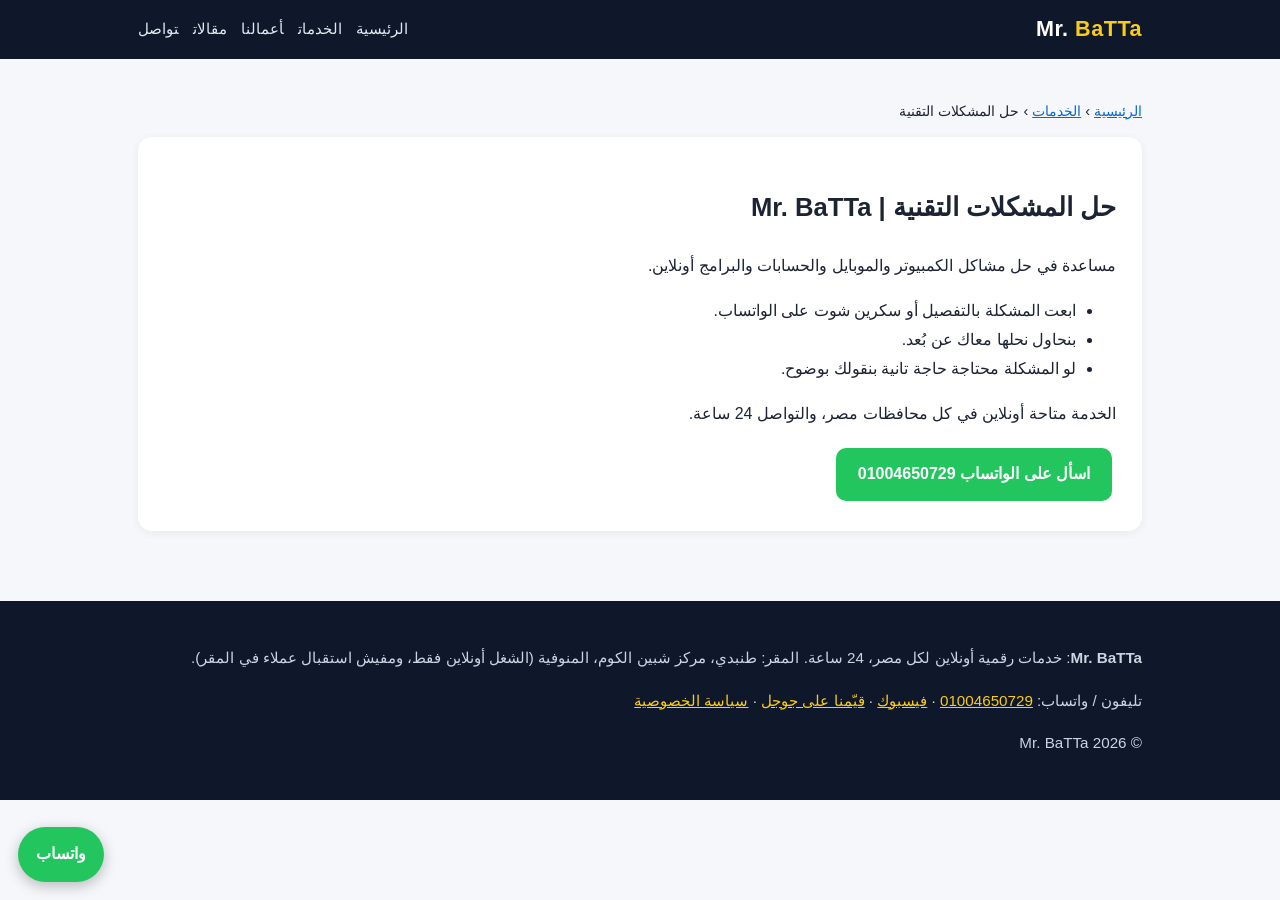
<file: services/tech-support.html>
<!doctype html>
<html lang="ar" dir="rtl">
<head>
<meta charset="utf-8">
<meta name="viewport" content="width=device-width,initial-scale=1">
<title>حل المشكلات التقنية أونلاين في مصر | Mr. BaTTa</title>
<meta name="description" content="مساعدة في حل مشاكل الكمبيوتر والموبايل والحسابات والبرامج أونلاين. تواصل واتساب 01004650729.">
<link rel="canonical" href="https://egycaa99-blip.github.io/services/tech-support.html">
<meta property="og:type" content="website">
<meta property="og:locale" content="ar_EG">
<meta property="og:site_name" content="Mr. BaTTa">
<meta property="og:title" content="حل المشكلات التقنية أونلاين في مصر | Mr. BaTTa">
<meta property="og:description" content="مساعدة في حل مشاكل الكمبيوتر والموبايل والحسابات والبرامج أونلاين. تواصل واتساب 01004650729.">
<meta property="og:url" content="https://egycaa99-blip.github.io/services/tech-support.html">
<meta name="twitter:card" content="summary">
<link rel="stylesheet" href="../assets/style.css">
<script type="application/ld+json">{"@context": "https://schema.org", "@type": "ProfessionalService", "name": "Mr. BaTTa", "url": "https://egycaa99-blip.github.io/", "telephone": "+201004650729", "description": "خدمات رقمية أونلاين في كل مصر: خدمات حكومية عبر المنصات الرسمية، إدارة صفحات السوشيال، برمجة وبناء الأنظمة، حل المشكلات التقنية، استشارات رقمية، تصميم، هندسة صوتية، وفيديوهات إعلانية للمحلات.", "address": {"@type": "PostalAddress", "addressLocality": "طنبدي، مركز شبين الكوم", "addressRegion": "المنوفية", "addressCountry": "EG"}, "areaServed": {"@type": "Country", "name": "مصر"}, "openingHoursSpecification": [{"@type": "OpeningHoursSpecification", "dayOfWeek": ["Monday", "Tuesday", "Wednesday", "Thursday", "Friday", "Saturday", "Sunday"], "opens": "00:00", "closes": "23:59"}], "sameAs": ["https://www.facebook.com/MrBatta99"], "hasOfferCatalog": {"@type": "OfferCatalog", "name": "خدمات Mr. BaTTa", "itemListElement": [{"@type": "Offer", "itemOffered": {"@type": "Service", "name": "الخدمات الحكومية أونلاين"}}, {"@type": "Offer", "itemOffered": {"@type": "Service", "name": "إدارة صفحات السوشيال ميديا"}}, {"@type": "Offer", "itemOffered": {"@type": "Service", "name": "برمجة وبناء الأنظمة"}}, {"@type": "Offer", "itemOffered": {"@type": "Service", "name": "حل المشكلات التقنية"}}, {"@type": "Offer", "itemOffered": {"@type": "Service", "name": "الاستشارات الرقمية"}}, {"@type": "Offer", "itemOffered": {"@type": "Service", "name": "التصميم"}}, {"@type": "Offer", "itemOffered": {"@type": "Service", "name": "الهندسة الصوتية"}}, {"@type": "Offer", "itemOffered": {"@type": "Service", "name": "فيديوهات إعلانية للمحلات"}}]}}</script>
<script type="application/ld+json">{"@context": "https://schema.org", "@type": "Service", "name": "حل المشكلات التقنية", "description": "مساعدة في حل مشاكل الكمبيوتر والموبايل والحسابات والبرامج أونلاين.", "provider": {"@type": "ProfessionalService", "name": "Mr. BaTTa", "telephone": "+201004650729"}, "areaServed": {"@type": "Country", "name": "مصر"}}</script>
</head>
<body>
<header><div class="wrap">
<a class="logo" href="../index.html">Mr. <span>BaTTa</span></a>
<nav><a href="../index.html">الرئيسية</a><a href="../index.html#services">الخدمات</a><a href="../work.html">أعمالنا</a><a href="../articles/index.html">مقالات</a><a href="../index.html#contact">تواصل</a></nav>
</div></header>

<section><div class="wrap">
<div class="crumbs"><a href="../index.html">الرئيسية</a> › <a href="../index.html#services">الخدمات</a> › حل المشكلات التقنية</div>
<article class="post"><h1>حل المشكلات التقنية | Mr. BaTTa</h1><p>مساعدة في حل مشاكل الكمبيوتر والموبايل والحسابات والبرامج أونلاين.</p><ul><li>ابعت المشكلة بالتفصيل أو سكرين شوت على الواتساب.</li><li>بنحاول نحلها معاك عن بُعد.</li><li>لو المشكلة محتاجة حاجة تانية بنقولك بوضوح.</li></ul>
<p>الخدمة متاحة أونلاين في كل محافظات مصر، والتواصل 24 ساعة.</p>
<a class="btn btn-wa" href="https://wa.me/201004650729?text=%D8%A3%D9%87%D9%84%D8%A7%D9%8B%20Mr.%20BaTTa%D8%8C%20%D8%B9%D8%A7%D9%8A%D8%B2%20%D8%A3%D8%B3%D8%AA%D9%81%D8%B3%D8%B1%20%D8%B9%D9%86%20%D8%AE%D8%AF%D9%85%D8%A9" rel="noopener">اسأل على الواتساب 01004650729</a></article>
</div></section>
<footer><div class="wrap">
<p><strong>Mr. BaTTa</strong>: خدمات رقمية أونلاين لكل مصر، 24 ساعة. المقر: طنبدي، مركز شبين الكوم، المنوفية (الشغل أونلاين فقط، ومفيش استقبال عملاء في المقر).</p>
<p>تليفون / واتساب: <a href="tel:+201004650729">01004650729</a> · <a href="https://www.facebook.com/MrBatta99" rel="noopener">فيسبوك</a> · <a href="https://g.page/r/CTLLXoOYOL6LEBE/review" rel="noopener">قيّمنا على جوجل</a> · <a href="https://egycaa99-blip.github.io/privacy-policy.html/privacy-policy.html" rel="noopener">سياسة الخصوصية</a></p>
<p>© 2026 Mr. BaTTa</p>
</div></footer>
<a class="fab" href="https://wa.me/201004650729?text=%D8%A3%D9%87%D9%84%D8%A7%D9%8B%20Mr.%20BaTTa%D8%8C%20%D8%B9%D8%A7%D9%8A%D8%B2%20%D8%A3%D8%B3%D8%AA%D9%81%D8%B3%D8%B1%20%D8%B9%D9%86%20%D8%AE%D8%AF%D9%85%D8%A9" rel="noopener" aria-label="كلمنا على واتساب">واتساب</a>
</body>
</html>
</file>
<file: assets/style.css>
*{box-sizing:border-box}html{scroll-behavior:smooth}
body{margin:0;font-family:"Cairo","Tahoma","Segoe UI",Arial,sans-serif;background:#f6f7fb;color:#1c2333;line-height:1.8}
a{color:#0b6bcb}img{max-width:100%}
.wrap{max-width:1040px;margin:0 auto;padding:0 18px}
header{background:#0f172a;color:#fff;position:sticky;top:0;z-index:10}
header .wrap{display:flex;align-items:center;justify-content:space-between;gap:12px;flex-wrap:wrap;padding-top:10px;padding-bottom:10px}
.logo{color:#fff;text-decoration:none;font-weight:800;font-size:1.35rem;letter-spacing:.5px}
.logo span{color:#facc15}
nav a{color:#e2e8f0;text-decoration:none;margin-inline-start:14px;font-size:.95rem}
nav a:hover{color:#facc15}
.hero{background:linear-gradient(135deg,#0f172a,#1e3a8a);color:#fff;padding:56px 0 48px}
.hero h1{font-size:2rem;margin:0 0 10px;line-height:1.4}
.hero p{font-size:1.1rem;opacity:.92;margin:0 0 22px}
.btn{display:inline-block;padding:12px 22px;border-radius:10px;text-decoration:none;font-weight:700;margin:4px}
.btn-wa{background:#22c55e;color:#fff}.btn-alt{background:#fff;color:#0f172a}.btn-star{background:#facc15;color:#0f172a}
section{padding:40px 0}
h2{font-size:1.5rem;margin:0 0 18px}
.grid{display:grid;grid-template-columns:repeat(auto-fit,minmax(230px,1fr));gap:16px}
.card{background:#fff;border-radius:14px;padding:20px;box-shadow:0 2px 10px rgba(15,23,42,.06)}
.card h3{margin:0 0 8px;font-size:1.1rem}
.card p{margin:0 0 10px;color:#475569}
.badges{display:flex;flex-wrap:wrap;gap:10px;margin-top:14px}
.badge{background:rgba(255,255,255,.12);padding:6px 12px;border-radius:999px;font-size:.9rem}
article.post{background:#fff;border-radius:14px;padding:26px;box-shadow:0 2px 10px rgba(15,23,42,.06)}
article.post h1{font-size:1.6rem;line-height:1.5}
.crumbs{font-size:.9rem;margin-bottom:12px}
footer{background:#0f172a;color:#cbd5e1;padding:28px 0;margin-top:30px;font-size:.95rem}
footer a{color:#facc15}
.fab{position:fixed;left:18px;bottom:18px;background:#22c55e;color:#fff;border-radius:999px;padding:13px 18px;font-weight:700;text-decoration:none;box-shadow:0 4px 14px rgba(0,0,0,.25);z-index:20}
@media(max-width:640px){.hero h1{font-size:1.5rem}nav a{margin-inline-start:10px;font-size:.88rem}section{padding:28px 0}}
</file>
